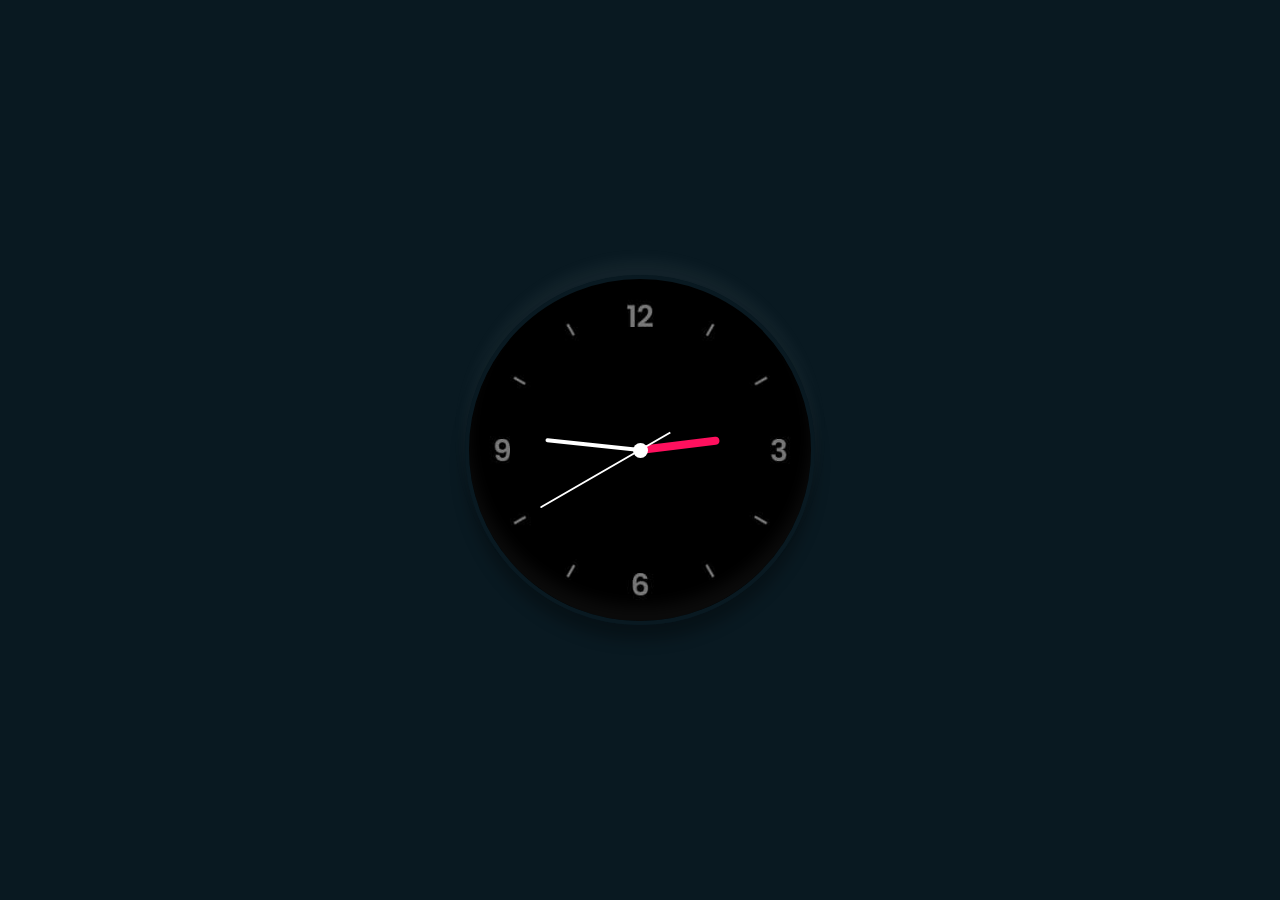
<file: Clock/index.html>
<!DOCTYPE html>
<html lang="en">
<head>
    <meta charset="UTF-8">
    <meta http-equiv="X-UA-Compatible" content="IE=edge">
    <meta name="viewport" content="width=device-width, initial-scale=1.0">
    <title>Js Using Clock</title>
    <link rel="stylesheet" href="style.css">
</head>

<body>

    <div class="clock">
        <div class="hour">
            <div class="hr" id="hr"></div>
        </div>
        <div class="min">
            <div class="mn" id="mn"></div>
        </div>
        <div class="sec">
            <div class="sc" id="sc"></div>
        </div>
    </div>

   <!--Internal javascript--> 

    <script type="text/javascript">
    const deg = 6;
    const hr = document.querySelector("#hr");
    const mn = document.querySelector("#mn");
    const sc = document.querySelector("#sc");
    
    setInterval(() => {

    let day = new Date();
    let hh = day.getHours() * 30;
    let mm = day.getMinutes() * deg;
    let ss = day.getSeconds() * deg;

    hr.style.transform = `rotateZ(${(hh)+(mm/12)}deg)`;
    mn.style.transform = `rotateZ(${mm}deg`;
    sc.style.transform = `rotateZ(${ss}deg`; 
    })
    
    </script>
    
</body>
</html>
</file>
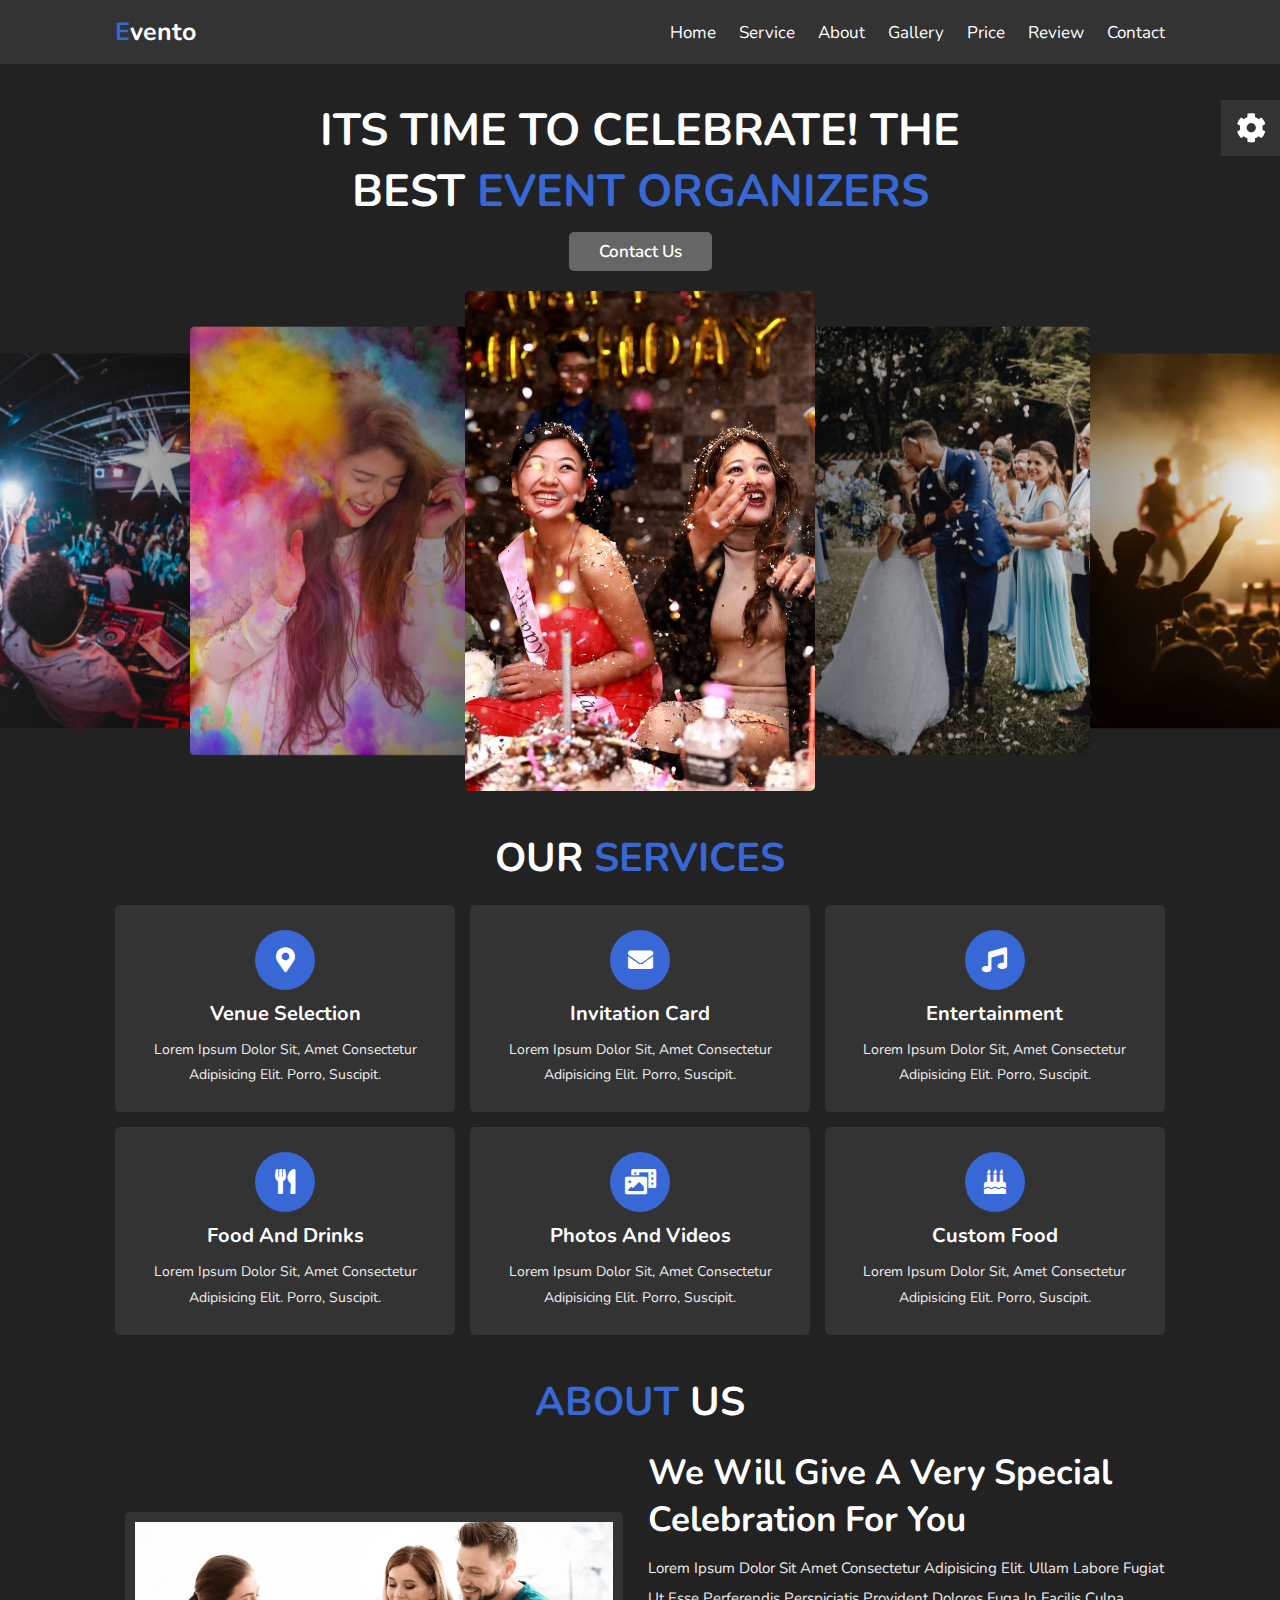
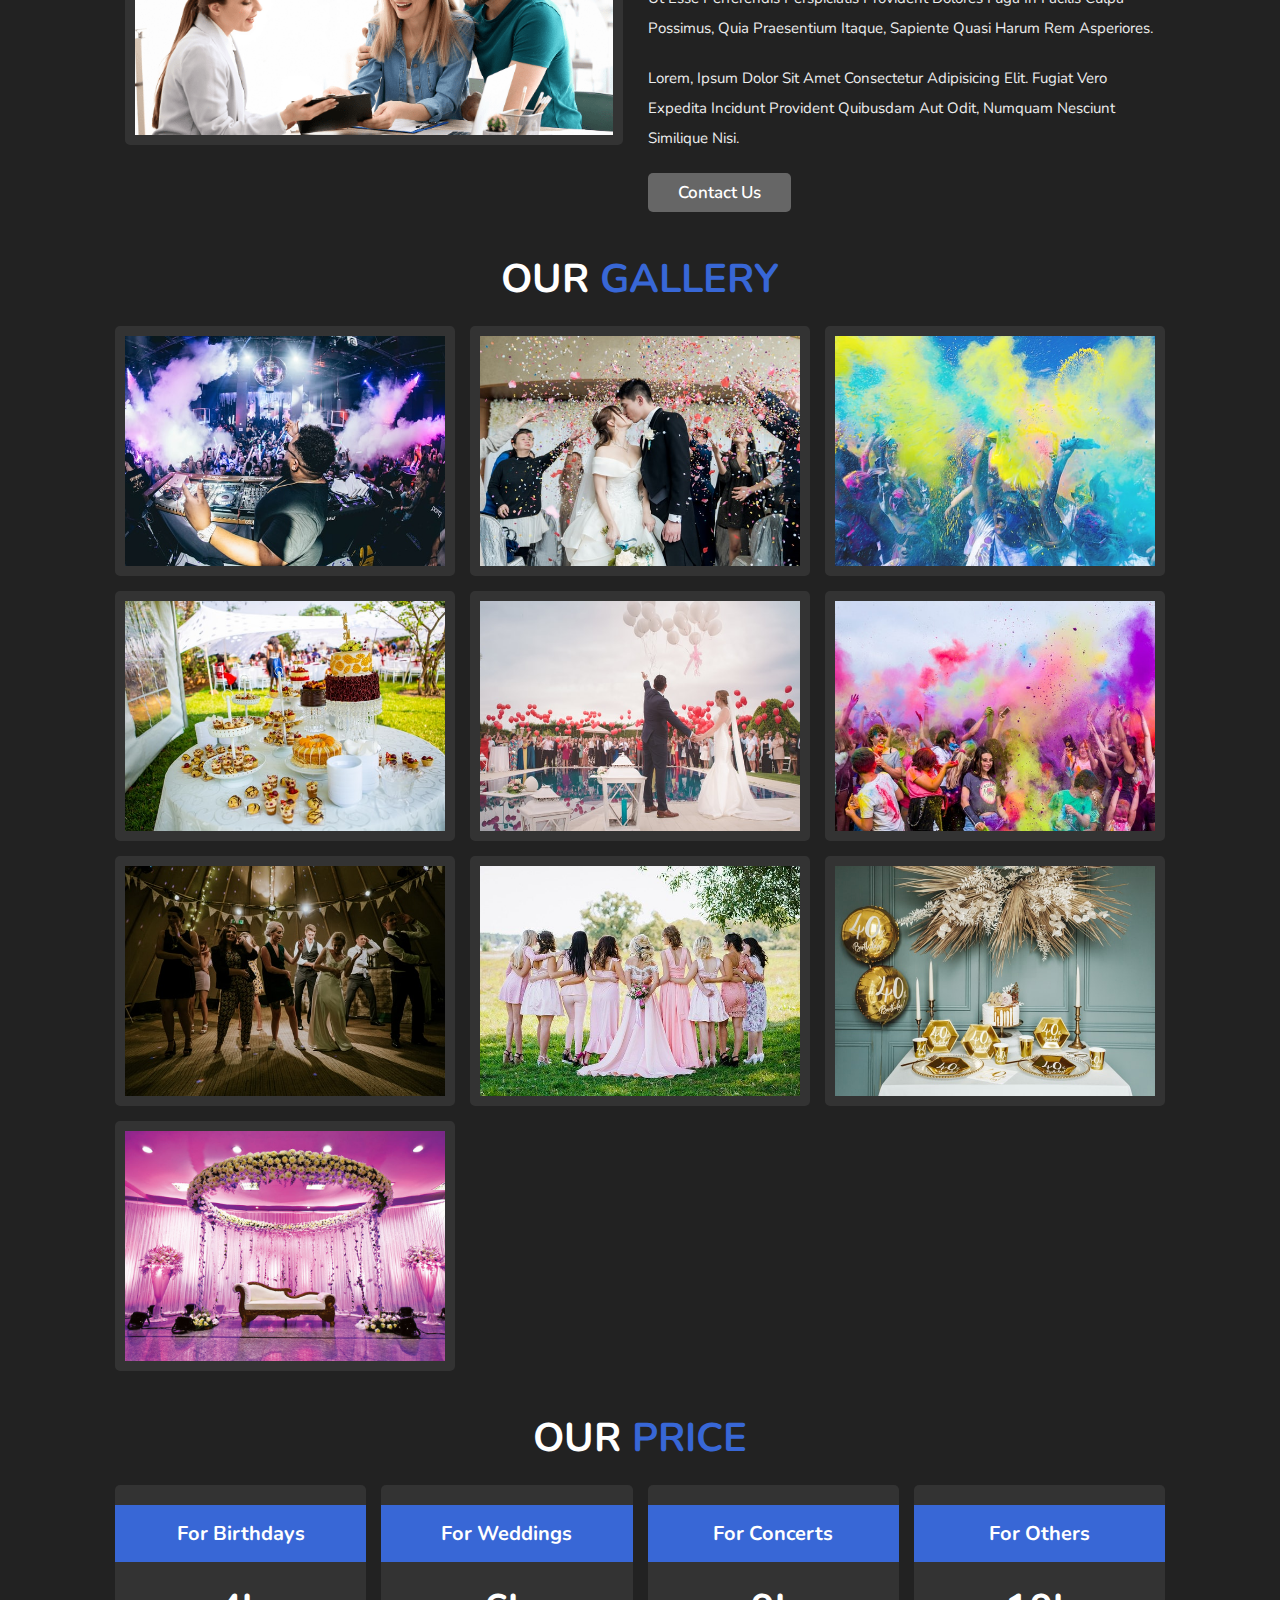
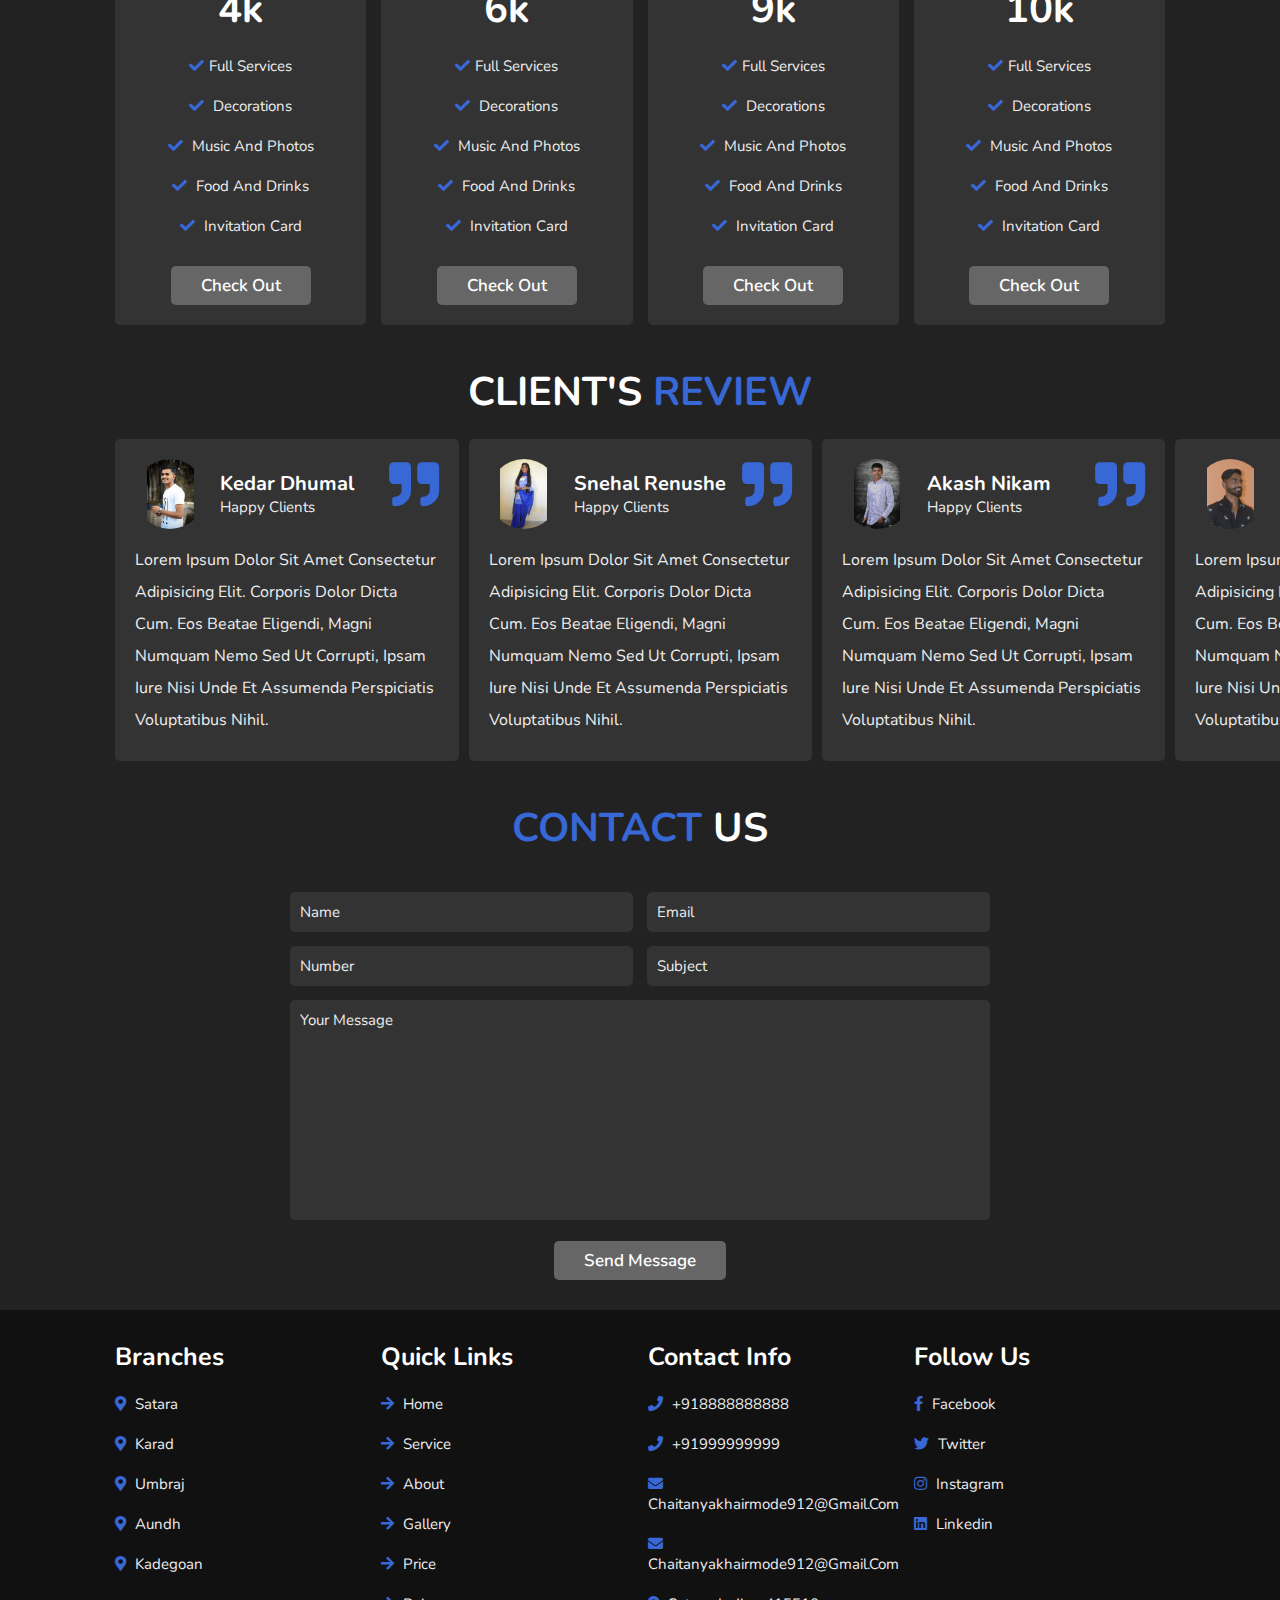
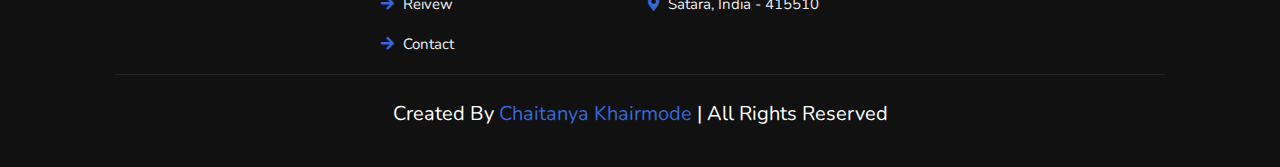
<file: Event Organization/index.html>
<!DOCTYPE html>
<html lang="en">
<head>
    <meta charset="UTF-8">
    <meta http-equiv="X-UA-Compatible" content="IE=edge">
    <meta name="viewport" content="width=device-width, initial-scale=1.0">
    <title>Event Organizer</title>

    <link rel="stylesheet" href="https://unpkg.com/swiper/swiper-bundle.min.css" />

    <!-- font awesome cdn link  -->
    <link rel="stylesheet" href="https://cdnjs.cloudflare.com/ajax/libs/font-awesome/5.15.4/css/all.min.css">

    <!-- custom css file link  -->
    <link rel="stylesheet" href="./css/style.css">

</head>
<body>
    
<!-- header section starts  -->

<header class="header">

    <a href="#" class="logo"><span>e</span>vento</a>

    <nav class="navbar">
        <a href="#home">home</a>
        <a href="#service">service</a>
        <a href="#about">about</a>
        <a href="#gallery">gallery</a>
        <a href="#price">price</a>
        <a href="#review">review</a>
        <a href="#contact">contact</a>
    </nav>

    <div id="menu-bars" class="fas fa-bars"></div>

</header>

<!-- header section ends -->

<!-- home section starts  -->

<section class="home" id="home">

    <div class="content">
        <h3>its time to celebrate! the best <span> event organizers </span></h3>
        <a href="#" class="btn">contact us</a>
    </div>

    <div class="swiper-container home-slider">
        <div class="swiper-wrapper">
            <div class="swiper-slide"><img src="./Media/slide-1.jpg" alt=""></div>
            <div class="swiper-slide"><img src="./Media/slide-2.jpg" alt=""></div>
            <div class="swiper-slide"><img src="./Media/slide-3.jpg" alt=""></div>
            <div class="swiper-slide"><img src="./Media/slide-4.jpg" alt=""></div>
            <div class="swiper-slide"><img src="./Media/slide-5.jpg" alt=""></div>
            <div class="swiper-slide"><img src="./Media/slide-6.jpg" alt=""></div>
        </div>
    </div>

</section>

<!-- home section ends -->

<!-- service section starts  -->

<section class="service" id="service">

    <h1 class="heading"> our <span>services</span> </h1>

    <div class="box-container">

        <div class="box">
            <i class="fas fa-map-marker-alt"></i>
            <h3>venue selection</h3>
            <p>Lorem ipsum dolor sit, amet consectetur adipisicing elit. Porro, suscipit.</p>
        </div>

        <div class="box">
            <i class="fas fa-envelope"></i>
            <h3>invitation card</h3>
            <p>Lorem ipsum dolor sit, amet consectetur adipisicing elit. Porro, suscipit.</p>
        </div>

        <div class="box">
            <i class="fas fa-music"></i>
            <h3>entertainment</h3>
            <p>Lorem ipsum dolor sit, amet consectetur adipisicing elit. Porro, suscipit.</p>
        </div>

        <div class="box">
            <i class="fas fa-utensils"></i>
            <h3>food and drinks</h3>
            <p>Lorem ipsum dolor sit, amet consectetur adipisicing elit. Porro, suscipit.</p>
        </div>

        <div class="box">
            <i class="fas fa-photo-video"></i>
            <h3>photos and videos</h3>
            <p>Lorem ipsum dolor sit, amet consectetur adipisicing elit. Porro, suscipit.</p>
        </div>

        <div class="box">
            <i class="fas fa-birthday-cake"></i>
            <h3>custom food</h3>
            <p>Lorem ipsum dolor sit, amet consectetur adipisicing elit. Porro, suscipit.</p>
        </div>

    </div>

</section>

<!-- service section ends -->

<!-- about section starts  -->

<section class="about" id="about">

<h1 class="heading"><span>about</span> us </h1>

<div class="row">

    <div class="image">
        <img src="./Media/Client.png" alt="">
    </div>

    <div class="content">
        <h3>we will give a very special celebration for you</h3>
        <p>Lorem ipsum dolor sit amet consectetur adipisicing elit. Ullam labore fugiat ut esse perferendis perspiciatis provident dolores fuga in facilis culpa possimus, quia praesentium itaque, sapiente quasi harum rem asperiores.</p>
        <p>Lorem, ipsum dolor sit amet consectetur adipisicing elit. Fugiat vero expedita incidunt provident quibusdam aut odit, numquam nesciunt similique nisi.</p>
        <a href="#" class="btn">contact us</a>
    </div>

</div>

</section>

<!-- about section ends -->

<!-- gallery section starts  -->

<section class="gallery" id="gallery">

    <h1 class="heading">our <span>gallery</span></h1>

    <div class="box-container">

        <div class="box">
            <img src="./Media/g-1.jpg" alt="">
            <h3 class="title">photos and events</h3>
            <div class="icons">
                <a href="#" class="fas fa-heart"></a>
                <a href="#" class="fas fa-share"></a>
                <a href="#" class="fas fa-eye"></a>
            </div>
        </div>

        <div class="box">
            <img src="./Media/g-2.jpg" alt="">
            <h3 class="title">photos and events</h3>
            <div class="icons">
                <a href="#" class="fas fa-heart"></a>
                <a href="#" class="fas fa-share"></a>
                <a href="#" class="fas fa-eye"></a>
            </div>
        </div>

        <div class="box">
            <img src="./Media/g-3.jpg" alt="">
            <h3 class="title">photos and events</h3>
            <div class="icons">
                <a href="#" class="fas fa-heart"></a>
                <a href="#" class="fas fa-share"></a>
                <a href="#" class="fas fa-eye"></a>
            </div>
        </div>

        <div class="box">
            <img src="./Media/g-4.jpg" alt="">
            <h3 class="title">photos and events</h3>
            <div class="icons">
                <a href="#" class="fas fa-heart"></a>
                <a href="#" class="fas fa-share"></a>
                <a href="#" class="fas fa-eye"></a>
            </div>
        </div>

        <div class="box">
            <img src="./Media/g-5.jpg" alt="">
            <h3 class="title">photos and events</h3>
            <div class="icons">
                <a href="#" class="fas fa-heart"></a>
                <a href="#" class="fas fa-share"></a>
                <a href="#" class="fas fa-eye"></a>
            </div>
        </div>

        <div class="box">
            <img src="./Media/g-6.jpg" alt="">
            <h3 class="title">photos and events</h3>
            <div class="icons">
                <a href="#" class="fas fa-heart"></a>
                <a href="#" class="fas fa-share"></a>
                <a href="#" class="fas fa-eye"></a>
            </div>
        </div>

        <div class="box">
            <img src="./Media/g-7.jpg" alt="">
            <h3 class="title">photos and events</h3>
            <div class="icons">
                <a href="#" class="fas fa-heart"></a>
                <a href="#" class="fas fa-share"></a>
                <a href="#" class="fas fa-eye"></a>
            </div>
        </div>

        <div class="box">
            <img src="./Media/g-8.jpg" alt="">
            <h3 class="title">photos and events</h3>
            <div class="icons">
                <a href="#" class="fas fa-heart"></a>
                <a href="#" class="fas fa-share"></a>
                <a href="#" class="fas fa-eye"></a>
            </div>
        </div>

        <div class="box">
            <img src="./Media/g-9.jpg" alt="">
            <h3 class="title">photos and events</h3>
            <div class="icons">
                <a href="#" class="fas fa-heart"></a>
                <a href="#" class="fas fa-share"></a>
                <a href="#" class="fas fa-eye"></a>
            </div>
        </div>

        <div class="box">
            <img src="./Media/g-10.jpg" alt="">
            <h3 class="title">photos and events</h3>
            <div class="icons">
                <a href="#" class="fas fa-heart"></a>
                <a href="#" class="fas fa-share"></a>
                <a href="#" class="fas fa-eye"></a>
            </div>
        </div>

    </div>

</section>

<!-- gallery section ends -->

<!-- price section starts  -->

<section class="price" id="price">

    <h1 class="heading"> our <span>price</span> </h1>

    <div class="box-container">

        <div class="box">
            <h3 class="title">for birthdays</h3>
            <h3 class="amount">4k</h3>
            <ul>
                <li><i class="fas fa-check"></i>full services</li>
                <li> <i class="fas fa-check"></i> decorations </li>
                <li> <i class="fas fa-check"></i> music and photos </li>
                <li> <i class="fas fa-check"></i> food and drinks </li>
                <li> <i class="fas fa-check"></i> invitation card </li>
            </ul>
            <a href="#" class="btn">check out</a>
        </div>

        <div class="box">
            <h3 class="title">for weddings</h3>
            <h3 class="amount">6k</h3>
            <ul>
                <li><i class="fas fa-check"></i>full services</li>
                <li> <i class="fas fa-check"></i> decorations </li>
                <li> <i class="fas fa-check"></i> music and photos </li>
                <li> <i class="fas fa-check"></i> food and drinks </li>
                <li> <i class="fas fa-check"></i> invitation card </li>
            </ul>
            <a href="#" class="btn">check out</a>
        </div>

        <div class="box">
            <h3 class="title">for concerts</h3>
            <h3 class="amount">9k</h3>
            <ul>
                <li><i class="fas fa-check"></i>full services</li>
                <li> <i class="fas fa-check"></i> decorations </li>
                <li> <i class="fas fa-check"></i> music and photos </li>
                <li> <i class="fas fa-check"></i> food and drinks </li>
                <li> <i class="fas fa-check"></i> invitation card </li>
            </ul>
            <a href="#" class="btn">check out</a>
        </div>

        <div class="box">
            <h3 class="title">for others</h3>
            <h3 class="amount">10k</h3>
            <ul>
                <li><i class="fas fa-check"></i>full services</li>
                <li> <i class="fas fa-check"></i> decorations </li>
                <li> <i class="fas fa-check"></i> music and photos </li>
                <li> <i class="fas fa-check"></i> food and drinks </li>
                <li> <i class="fas fa-check"></i> invitation card </li>
            </ul>
            <a href="#" class="btn">check out</a>
        </div>

    </div>


</section>

<!-- price section ends -->

<!-- review section starts  -->

<section class="reivew" id="review"> 
    
    <h1 class="heading">client's <span>review</span></h1>

    <div class="review-slider swiper-container">

        <div class="swiper-wrapper">

            <div class="swiper-slide box">
                <i class="fas fa-quote-right"></i>
                <div class="user">
                    <img src="./Media/1KD_.jpg" alt="">
                    <div class="user-info">
                        <h3>Kedar Dhumal</h3>
                        <span>happy clients</span>
                    </div>
                </div>
                <p>Lorem ipsum dolor sit amet consectetur adipisicing elit. Corporis dolor dicta cum. Eos beatae eligendi, magni numquam nemo sed ut corrupti, ipsam iure nisi unde et assumenda perspiciatis voluptatibus nihil.</p>
            </div>

            <div class="swiper-slide box">
                <i class="fas fa-quote-right"></i>
                <div class="user">
                    <img src="./Media/2SR.JPG" alt="">
                    <div class="user-info">
                        <h3>Snehal Renushe</h3>
                        <span>happy clients</span>
                    </div>
                </div>
                <p>Lorem ipsum dolor sit amet consectetur adipisicing elit. Corporis dolor dicta cum. Eos beatae eligendi, magni numquam nemo sed ut corrupti, ipsam iure nisi unde et assumenda perspiciatis voluptatibus nihil.</p>
            </div>

            <div class="swiper-slide box">
                <i class="fas fa-quote-right"></i>
                <div class="user">
                    <img src="./Media/3AN.jpg" alt="">
                    <div class="user-info">
                        <h3>Akash Nikam</h3>
                        <span>happy clients</span>
                    </div>
                </div>
                <p>Lorem ipsum dolor sit amet consectetur adipisicing elit. Corporis dolor dicta cum. Eos beatae eligendi, magni numquam nemo sed ut corrupti, ipsam iure nisi unde et assumenda perspiciatis voluptatibus nihil.</p>
            </div>

            <div class="swiper-slide box">
                <i class="fas fa-quote-right"></i>
                <div class="user">
                    <img src="./Media/4RK_.jpg" alt="">
                    <div class="user-info">
                        <h3>Hrishikesh Khairmode</h3>
                        <span>happy clients</span>
                    </div>
                </div>
                <p>Lorem ipsum dolor sit amet consectetur adipisicing elit. Corporis dolor dicta cum. Eos beatae eligendi, magni numquam nemo sed ut corrupti, ipsam iure nisi unde et assumenda perspiciatis voluptatibus nihil.</p>
            </div>

            <div class="swiper-slide box">
                <i class="fas fa-quote-right"></i>
                <div class="user">
                    <img src="./Media/5RP.JPG" alt="">
                    <div class="user-info">
                        <h3>Rutuja Palekar</h3>
                        <span>happy clients</span>
                    </div>
                </div>
                <p>Lorem ipsum dolor sit amet consectetur adipisicing elit. Corporis dolor dicta cum. Eos beatae eligendi, magni numquam nemo sed ut corrupti, ipsam iure nisi unde et assumenda perspiciatis voluptatibus nihil.</p>
            </div>

        </div>

    </div>

</section>

<!-- review section ends -->

<!-- contact section starts  -->

<section class="contact" id="contact">

    <h1 class="heading"> <span>contact</span> us </h1>

    <form action="">
        <div class="inputBox">
            <input type="text" placeholder="name">
            <input type="email" placeholder="email">
        </div>
        <div class="inputBox">
            <input type="number" placeholder="number">
            <input type="text" placeholder="subject">
        </div>
        <textarea name="" placeholder="your message" id="" cols="30" rows="10"></textarea>
        <input type="submit" value="send message" class="btn">
    </form>

</section>

<!-- contact section ends -->

<!-- footer section starts  -->

<section class="footer">

    <div class="box-container">

        <div class="box">
            <h3>branches</h3>
            <a href="#"> <i class="fas fa-map-marker-alt"></i> Satara </a>
            <a href="#"> <i class="fas fa-map-marker-alt"></i> Karad </a>
            <a href="#"> <i class="fas fa-map-marker-alt"></i> Umbraj </a>
            <a href="#"> <i class="fas fa-map-marker-alt"></i> Aundh </a>
            <a href="#"> <i class="fas fa-map-marker-alt"></i> Kadegoan </a>
        </div>

        <div class="box">
            <h3>quick links</h3>
            <a href="#"> <i class="fas fa-arrow-right"></i> home </a>
            <a href="#"> <i class="fas fa-arrow-right"></i> service </a>
            <a href="#"> <i class="fas fa-arrow-right"></i> about </a>
            <a href="#"> <i class="fas fa-arrow-right"></i> gallery </a>
            <a href="#"> <i class="fas fa-arrow-right"></i> price </a>
            <a href="#"> <i class="fas fa-arrow-right"></i> reivew </a>
            <a href="#"> <i class="fas fa-arrow-right"></i> contact </a>
        </div>

        <div class="box">
            <h3>contact info</h3>
            <a href="#"> <i class="fas fa-phone"></i> +918888888888 </a>
            <a href="#"> <i class="fas fa-phone"></i> +91999999999 </a>
            <a href="#"> <i class="fas fa-envelope"></i> chaitanyakhairmode912@gmail.com </a>
            <a href="#"> <i class="fas fa-envelope"></i> chaitanyakhairmode912@gmail.com </a>
            <a href="#"> <i class="fas fa-map-marker-alt"></i> Satara, india - 415510 </a>
        </div>

        <div class="box">
            <h3>follow us</h3>
            <a href="#"> <i class="fab fa-facebook-f"></i> facebook </a>
            <a href="#"> <i class="fab fa-twitter"></i> twitter </a>
            <a href="#"> <i class="fab fa-instagram"></i> instagram </a>
            <a href="#"> <i class="fab fa-linkedin"></i> linkedin </a>
        </div>

    </div>

    <div class="credit"> created by <span>Chaitanya Khairmode</span> | all rights reserved </div>

</section>

<!-- footer section ends -->

<!-- theme toggler  -->

<div class="theme-toggler">

    <div class="toggle-btn">
        <i class="fas fa-cog"></i>
    </div>

    <h3>choose color</h3>

    <div class="buttons">
        <div class="theme-btn" style="background: #3867d6;"></div>
        <div class="theme-btn" style="background: #f7b731;"></div>
        <div class="theme-btn" style="background: #ff0033;"></div>
        <div class="theme-btn" style="background: #20bf6b;"></div>
        <div class="theme-btn" style="background: #fa8231;"></div>
        <div class="theme-btn" style="background: #FC427B;"></div>
    </div>

</div>





<script src="https://unpkg.com/swiper/swiper-bundle.min.js"></script>

<!-- custom js file link  -->
<script src="./js/script.js"></script>

</body>
</html>
</file>
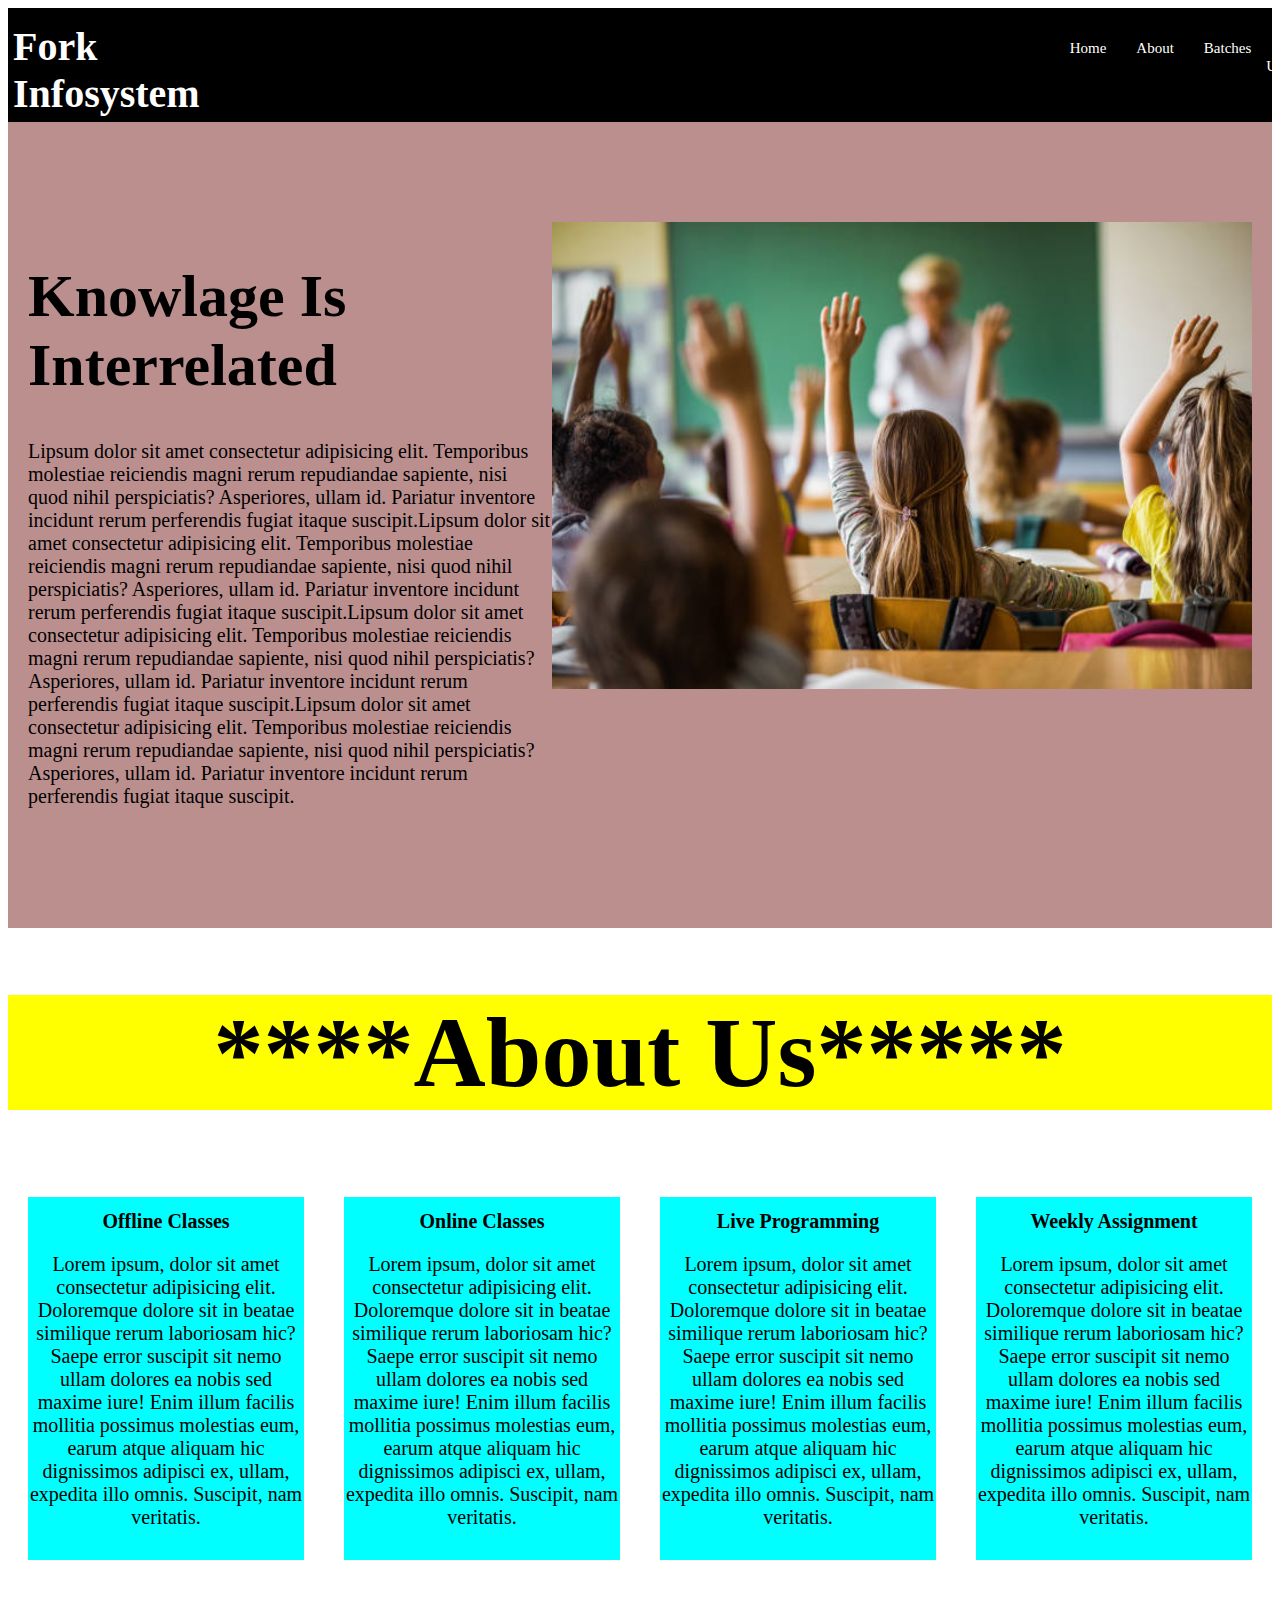
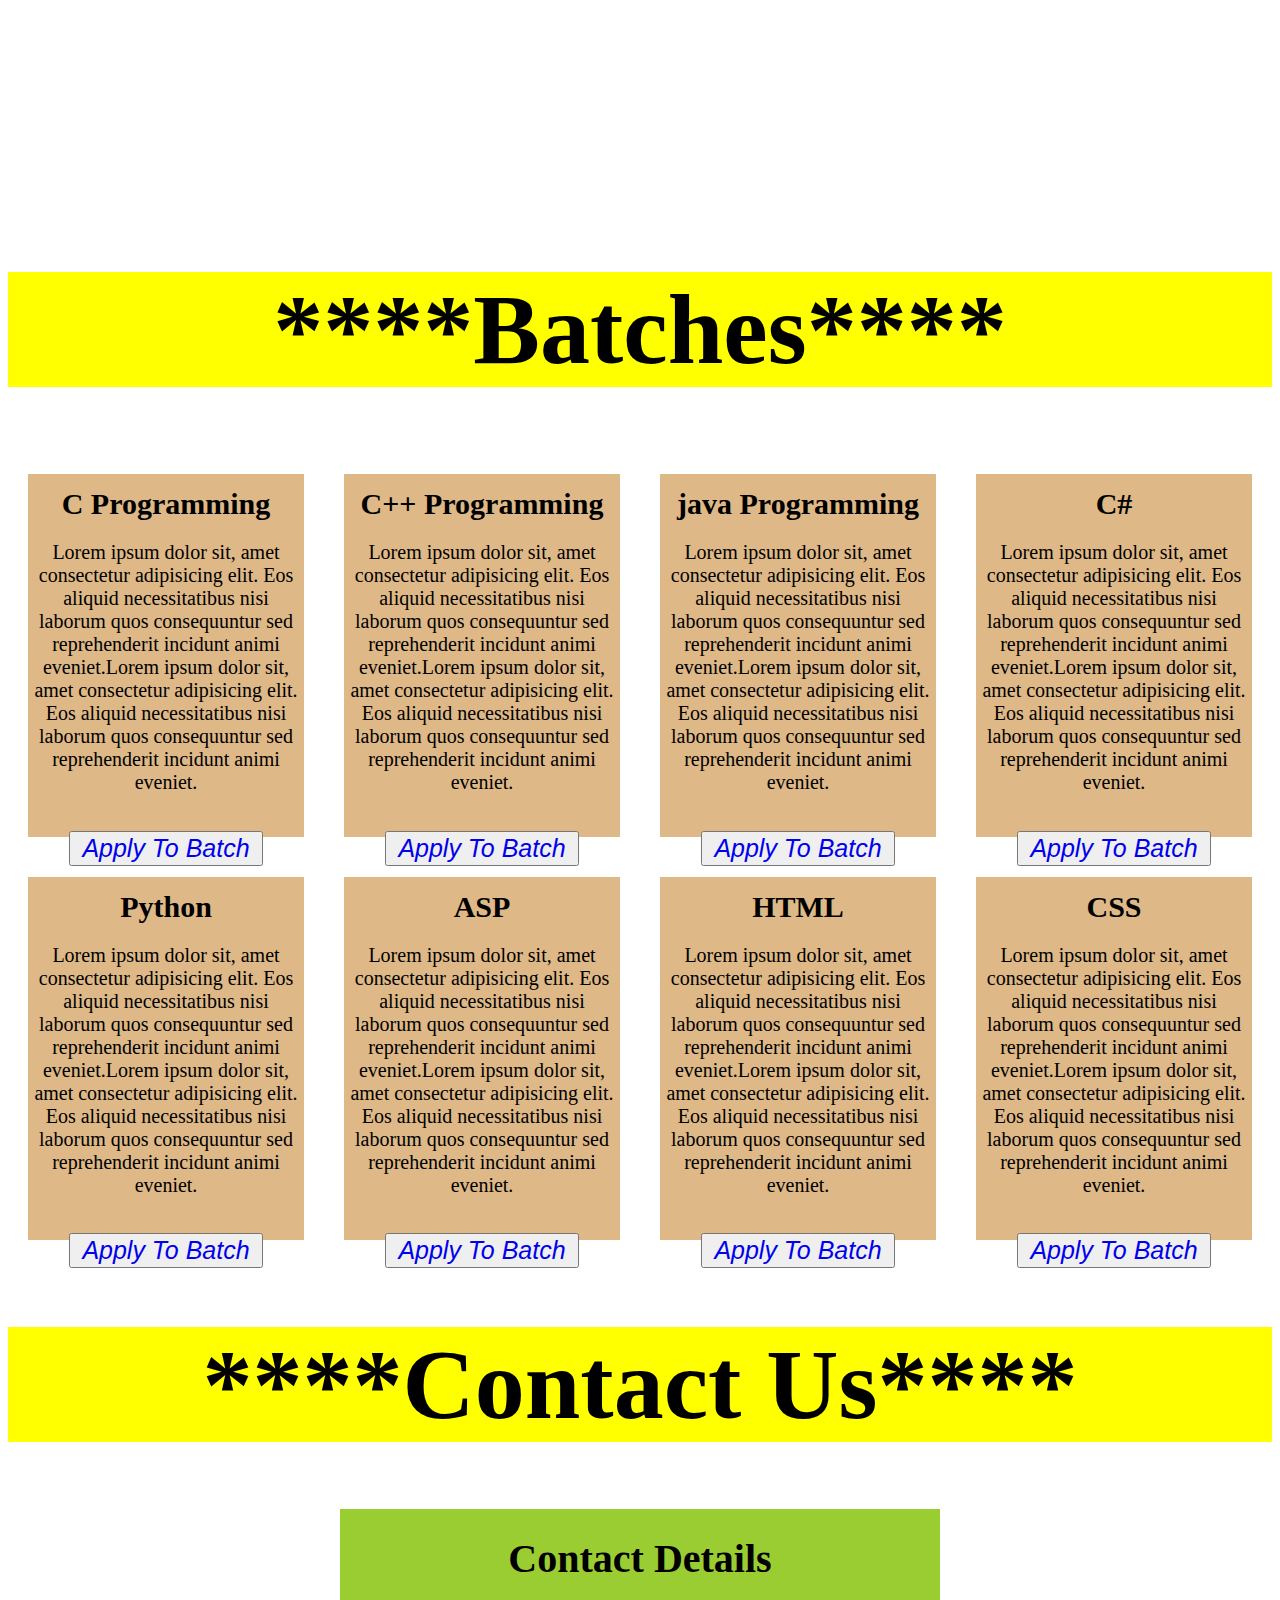
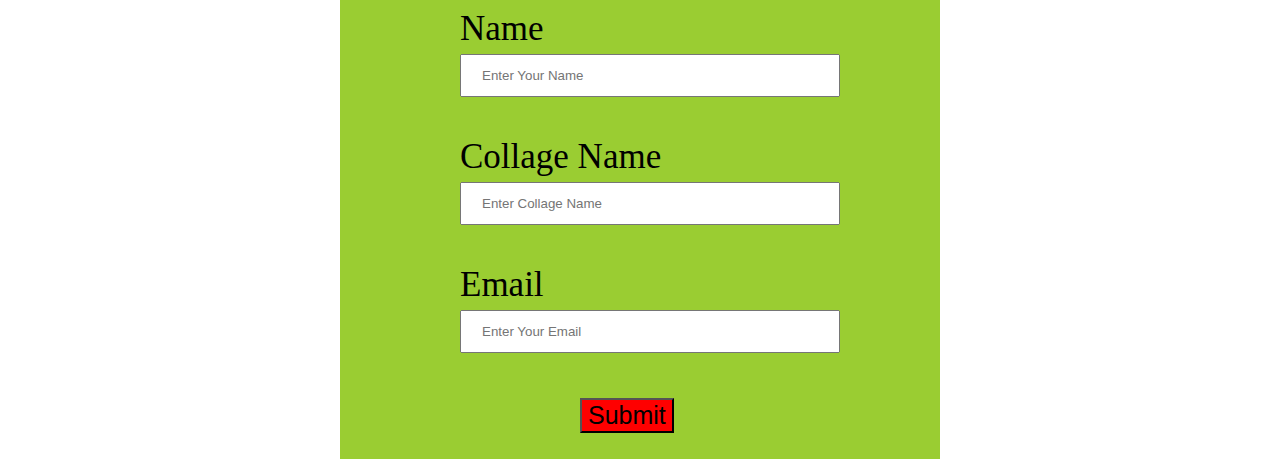
<file: Fork Assignment Website/index.html>
<!DOCTYPE html>
<html lang="en">

<head>
    <meta charset="UTF-8">
    <meta http-equiv="X-UA-Compatible" content="IE=edge">
    <meta name="viewport" content="width=device-width, initial-scale=1.0">
    <link rel="stylesheet" href="./CSS/style.css">
    <title>Fork Infosystem</title>
</head>

<body>
    <section id="banner">
        <div id="navbar">
            <div>
                <h1>Fork Infosystem</h1>
            </div>
            <nav>
                <ul>
                    <li><a href="#home">Home</a></li>
                    <li><a href="#about">About</a></li>
                    <li><a href="#batches">Batches</a></li>
                    <li><a href="#contactus">Contact Us</a></li>
                </ul>
            </nav>

        </div>

        <div class="main-banner-contaner">
            <div id="banner-text">
                <h1><strong>Knowlage Is Interrelated</strong></h1>
                <p> Lipsum dolor sit amet consectetur adipisicing elit.
                    Temporibus molestiae reiciendis magni rerum repudiandae sapiente, nisi quod nihil perspiciatis?
                    Asperiores, ullam id. Pariatur inventore incidunt rerum perferendis fugiat itaque suscipit.Lipsum
                    dolor sit amet consectetur adipisicing elit.
                    Temporibus molestiae reiciendis magni rerum repudiandae sapiente, nisi quod nihil perspiciatis?
                    Asperiores, ullam id. Pariatur inventore incidunt rerum perferendis fugiat itaque suscipit.Lipsum
                    dolor sit amet consectetur adipisicing elit.
                    Temporibus molestiae reiciendis magni rerum repudiandae sapiente, nisi quod nihil perspiciatis?
                    Asperiores, ullam id. Pariatur inventore incidunt rerum perferendis fugiat itaque suscipit.Lipsum
                    dolor sit amet consectetur adipisicing elit.
                    Temporibus molestiae reiciendis magni rerum repudiandae sapiente, nisi quod nihil perspiciatis?
                    Asperiores, ullam id. Pariatur inventore incidunt rerum perferendis fugiat itaque suscipit.
                </p>

            </div>

            <div id="banner-img">
                <img src="./Media/class.jpg" alt="class" width="700px">
            </div>

        </div>

    </section>
    <section id="about">
        <div class="about-heading">
            <h1 class="Col">****About Us*****</h1>
        </div>
        <div class="aboutus">
            <div class="box-type">
                <strong>Offline Classes</strong>
                <div>
                    <p>Lorem ipsum, dolor sit amet consectetur adipisicing elit. Doloremque dolore sit in beatae
                        similique rerum laboriosam hic? Saepe error suscipit sit nemo ullam dolores ea nobis sed maxime
                        iure! Enim illum facilis mollitia possimus molestias eum, earum atque aliquam hic dignissimos
                        adipisci ex, ullam, expedita illo omnis. Suscipit, nam veritatis.</p>
                </div>
            </div>
            <div class="box-type">
                <strong>Online Classes</strong>
                <div>
                    <p>Lorem ipsum, dolor sit amet consectetur adipisicing elit. Doloremque dolore sit in beatae
                        similique rerum laboriosam hic? Saepe error suscipit sit nemo ullam dolores ea nobis sed maxime
                        iure! Enim illum facilis mollitia possimus molestias eum, earum atque aliquam hic dignissimos
                        adipisci ex, ullam, expedita illo omnis. Suscipit, nam veritatis.</p>
                </div>
            </div>
            <div class="box-type">
                <strong>Live Programming</strong>
                <div>
                    <p>Lorem ipsum, dolor sit amet consectetur adipisicing elit. Doloremque dolore sit in beatae
                        similique rerum laboriosam hic? Saepe error suscipit sit nemo ullam dolores ea nobis sed maxime
                        iure! Enim illum facilis mollitia possimus molestias eum, earum atque aliquam hic dignissimos
                        adipisci ex, ullam, expedita illo omnis. Suscipit, nam veritatis.</p>
                </div>
            </div>
            <div class="box-type">
                <strong>Weekly Assignment</strong>
                <div>
                    <p>Lorem ipsum, dolor sit amet consectetur adipisicing elit. Doloremque dolore sit in beatae
                        similique rerum laboriosam hic? Saepe error suscipit sit nemo ullam dolores ea nobis sed maxime
                        iure! Enim illum facilis mollitia possimus molestias eum, earum atque aliquam hic dignissimos
                        adipisci ex, ullam, expedita illo omnis. Suscipit, nam veritatis.</p>
                </div>
            </div>
        </div>
    </section>

    <Section id="batches">
        <div class="about-heading">
            <h1 class="Col">****Batches****</h1>
        </div>
        <div class="batches-det">
            <div class="bat-details"> 
                <strong class="head">C Programming</strong>
                <div>
                    <p class="par">Lorem ipsum dolor sit, amet consectetur adipisicing elit. Eos aliquid necessitatibus
                        nisi laborum quos consequuntur sed reprehenderit incidunt animi eveniet.Lorem ipsum dolor sit,
                        amet consectetur adipisicing elit. Eos aliquid necessitatibus
                        nisi laborum quos consequuntur sed reprehenderit incidunt animi eveniet.</p>
                </div>
                <div class="bt">
                    <button class="bt"> <a href="https://forms.gle/gi8YXYihXADjapKZ9" target="_blank"> Apply To Batch</a></button>
                </div>
            </div>
            <div class="bat-details"> 
                <strong class="head">C++ Programming</strong>
                <div>
                    <p class="par">Lorem ipsum dolor sit, amet consectetur adipisicing elit. Eos aliquid necessitatibus
                        nisi laborum quos consequuntur sed reprehenderit incidunt animi eveniet.Lorem ipsum dolor sit,
                        amet consectetur adipisicing elit. Eos aliquid necessitatibus
                        nisi laborum quos consequuntur sed reprehenderit incidunt animi eveniet.</p>
                </div>
                <div class="bt">
                    <button class="bt"> <a href="https://forms.gle/gi8YXYihXADjapKZ9" target="_blank"> Apply To Batch</a></button>
                </div>
            </div>
            <div class="bat-details"> 
                <strong class="head">java Programming</strong>
                <div>
                    <p class="par">Lorem ipsum dolor sit, amet consectetur adipisicing elit. Eos aliquid necessitatibus
                        nisi laborum quos consequuntur sed reprehenderit incidunt animi eveniet.Lorem ipsum dolor sit,
                        amet consectetur adipisicing elit. Eos aliquid necessitatibus
                        nisi laborum quos consequuntur sed reprehenderit incidunt animi eveniet.</p>
                </div>
                <div class="bt">
                    <button class="bt"> <a href="https://forms.gle/gi8YXYihXADjapKZ9" target="_blank"> Apply To Batch</a></button>
                </div>
            </div>
            <div class="bat-details">
                <strong class="head">C#</strong>
                <div>
                    <p class="par">Lorem ipsum dolor sit, amet consectetur adipisicing elit. Eos aliquid necessitatibus
                        nisi laborum quos consequuntur sed reprehenderit incidunt animi eveniet.Lorem ipsum dolor sit,
                        amet consectetur adipisicing elit. Eos aliquid necessitatibus
                        nisi laborum quos consequuntur sed reprehenderit incidunt animi eveniet.</p>
                </div>
                <div class="bt">
                    <button class="bt"> <a href="https://forms.gle/gi8YXYihXADjapKZ9" target="_blank"> Apply To Batch</a></button>
                </div>
            </div>
        </div>
        <div class="batches-det">
            <div class="bat-details"> 
                <strong class="head">Python</strong>

                <div>
                    <p class="par">Lorem ipsum dolor sit, amet consectetur adipisicing elit. Eos aliquid necessitatibus
                        nisi laborum quos consequuntur sed reprehenderit incidunt animi eveniet.Lorem ipsum dolor sit,
                        amet consectetur adipisicing elit. Eos aliquid necessitatibus
                        nisi laborum quos consequuntur sed reprehenderit incidunt animi eveniet.</p>
                </div>
                <div class="bt">
                    <button class="bt"> <a href="https://forms.gle/gi8YXYihXADjapKZ9" target="_blank"> Apply To Batch</a></button>
                </div>
            </div>
            <div class="bat-details"> 
                <strong class="head">ASP</strong>
                <div>
                    <p class="par">Lorem ipsum dolor sit, amet consectetur adipisicing elit. Eos aliquid necessitatibus
                        nisi laborum quos consequuntur sed reprehenderit incidunt animi eveniet.Lorem ipsum dolor sit,
                        amet consectetur adipisicing elit. Eos aliquid necessitatibus
                        nisi laborum quos consequuntur sed reprehenderit incidunt animi eveniet.</p>
                </div>
                <div class="bt">
                    <button class="bt"> <a href="https://forms.gle/gi8YXYihXADjapKZ9" target="_blank"> Apply To Batch</a></button>
                </div>
            </div>
            <div class="bat-details"> 
                <strong class="head">HTML</strong>
                <div>
                    <p class="par">Lorem ipsum dolor sit, amet consectetur adipisicing elit. Eos aliquid necessitatibus
                        nisi laborum quos consequuntur sed reprehenderit incidunt animi eveniet.Lorem ipsum dolor sit,
                        amet consectetur adipisicing elit. Eos aliquid necessitatibus
                        nisi laborum quos consequuntur sed reprehenderit incidunt animi eveniet.</p>
                </div>
                <div class="bt">
                    <button class="bt"> <a href="https://forms.gle/gi8YXYihXADjapKZ9" target="_blank"> Apply To Batch</a></button>
                </div>
            </div>
            <div class="bat-details"> 
                <strong class="head">CSS</strong>
                <div>
                    <p class="par">Lorem ipsum dolor sit, amet consectetur adipisicing elit. Eos aliquid necessitatibus
                        nisi laborum quos consequuntur sed reprehenderit incidunt animi eveniet.Lorem ipsum dolor sit,
                        amet consectetur adipisicing elit. Eos aliquid necessitatibus
                        nisi laborum quos consequuntur sed reprehenderit incidunt animi eveniet.</p>
                </div>
                <div class="bt">
                    <button class="bt"> <a href="https://forms.gle/gi8YXYihXADjapKZ9" target="_blank"> Apply To Batch</a></button>
                </div>
            </div>
        </div>
    </Section>
    <section id="contactus">
        <div class="about-heading">
            <h1 class="Col">****Contact Us****</h1>
        </div>
        <div class="contact-flex">
            <div class="from-box">
                <h1 class="main-heading">Contact Details</h1>
                <div class="Center-con">
                    <form action="">
                        <label for="Name">Name</label>
                        <br>
                        <input type="text" class="input" name="Nname" id="Name" placeholder="Enter Your Name">
                        <br><br>
                        <label for="Collage Name">Collage Name</label>
                        <br>
                        <input type="text" class="input" name="Cname" id="CName" placeholder="Enter Collage Name">
                        <br><br>
                        <label for="Email">Email</label>
                        <br>
                        <input type="text" class="input" name="Email" id="email" placeholder="Enter Your Email">
                        <br><br>
                        <button type="submit" onclick="getdata()" class="btn">Submit</button>
                    </form>
                </div>
            </div>
        </div>
    </section>
    <script src="./JS/script.js"></script>
</body>

</html>
</file>
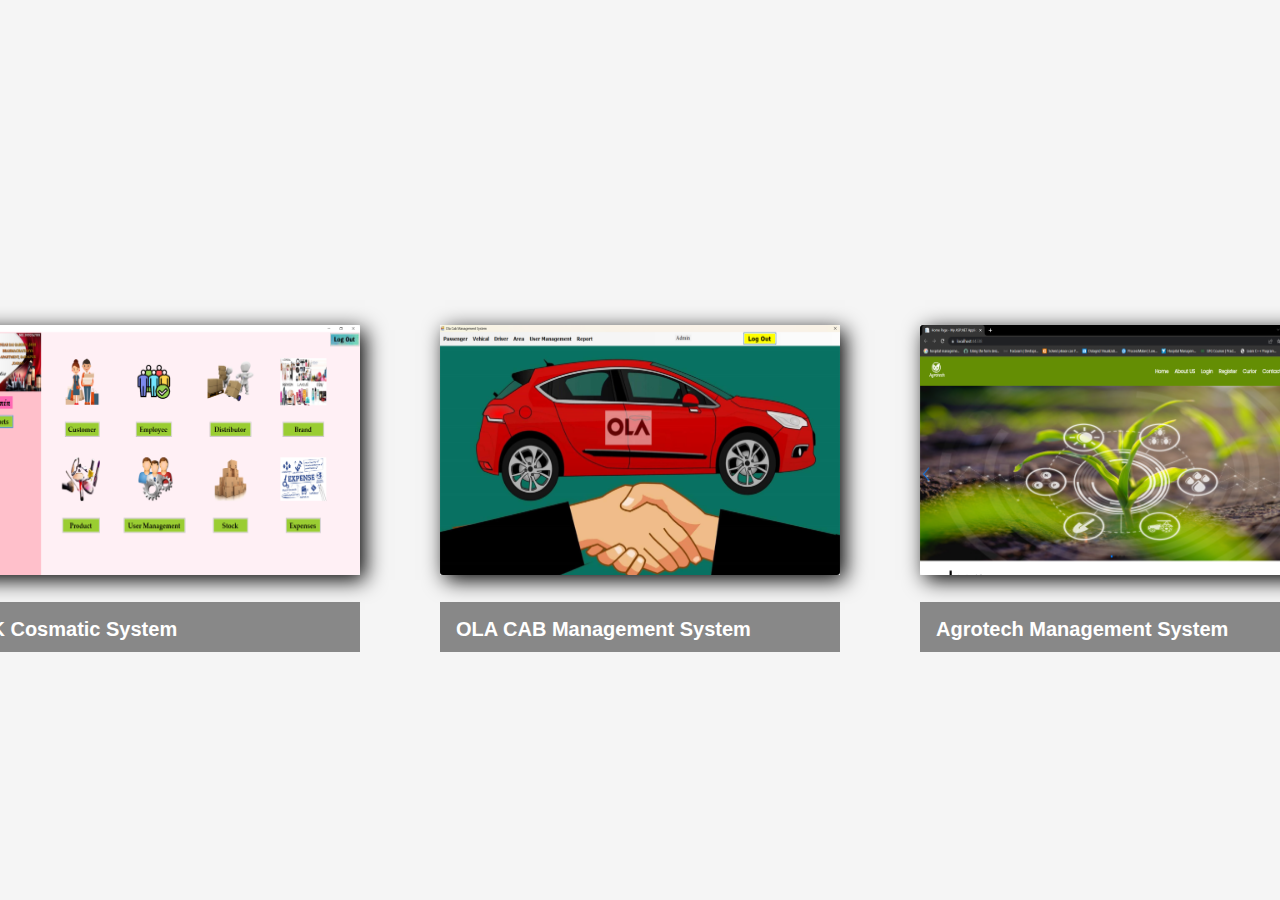
<file: Animations/Animated Card Hover Effect/index.html>
<!DOCTYPE html>
<html lang="en">
<head>
    <meta charset="UTF-8">
    <meta http-equiv="X-UA-Compatible" content="IE=edge">
    <meta name="viewport" content="width=device-width, initial-scale=1.0">
    <link rel="stylesheet" href="./css/style.css">
    <title>Chaitanya Khairmode</title>
</head>
<body>
    <div class="main">
        <div class="container">

            <div class="card">
                <img src="./image/RK Cosmatic System.png" alt="RK Cosmatic System">
                <div class="intro">
                    <h2>RK Cosmatic System</h2>
                    <p>Technology: C# .Net for Frontend, MySQL for Database 
                        Description: 
                        	This Application is Developed in C# .net
                        	This is Desktop Based Application.
                        	In this Project, We Manage the Stock of The Products, Employee Details, Customer Details and Products Details.
                        </p>
                </div>
            </div>
            <div class="card">
                <img src="./image/OLA CAB.png" alt="OLA CAB Management System">
                <div class="intro">
                    <h2>OLA CAB Management System</h2>
                    <p>Technology: C# .Net for Frontend, MySQL for Database 
                        Description: 
                        	This Application is Developed in C# .net
                        	This is Desktop Based Application.
                        	In this Project, We Manage the Employee Details, Customer Details and Vehicles Details etc.
                        </p>
                </div>
            </div>
            <div class="card">
                <img src="./image/Agrotech.png" alt="Agrotech Management System">
                <div class="intro">
                    <h2>Agrotech Management System</h2>
                    <p>Technology: C# .Net And MVC for Frontend, MySQL for Database 
                        Description: 
                        	This Application is Developed in C# .net
                        	This is Web Based Application.
                        </p>
                </div>
            </div>
        </div>
    </div>
    
</body>
</html>
</file>
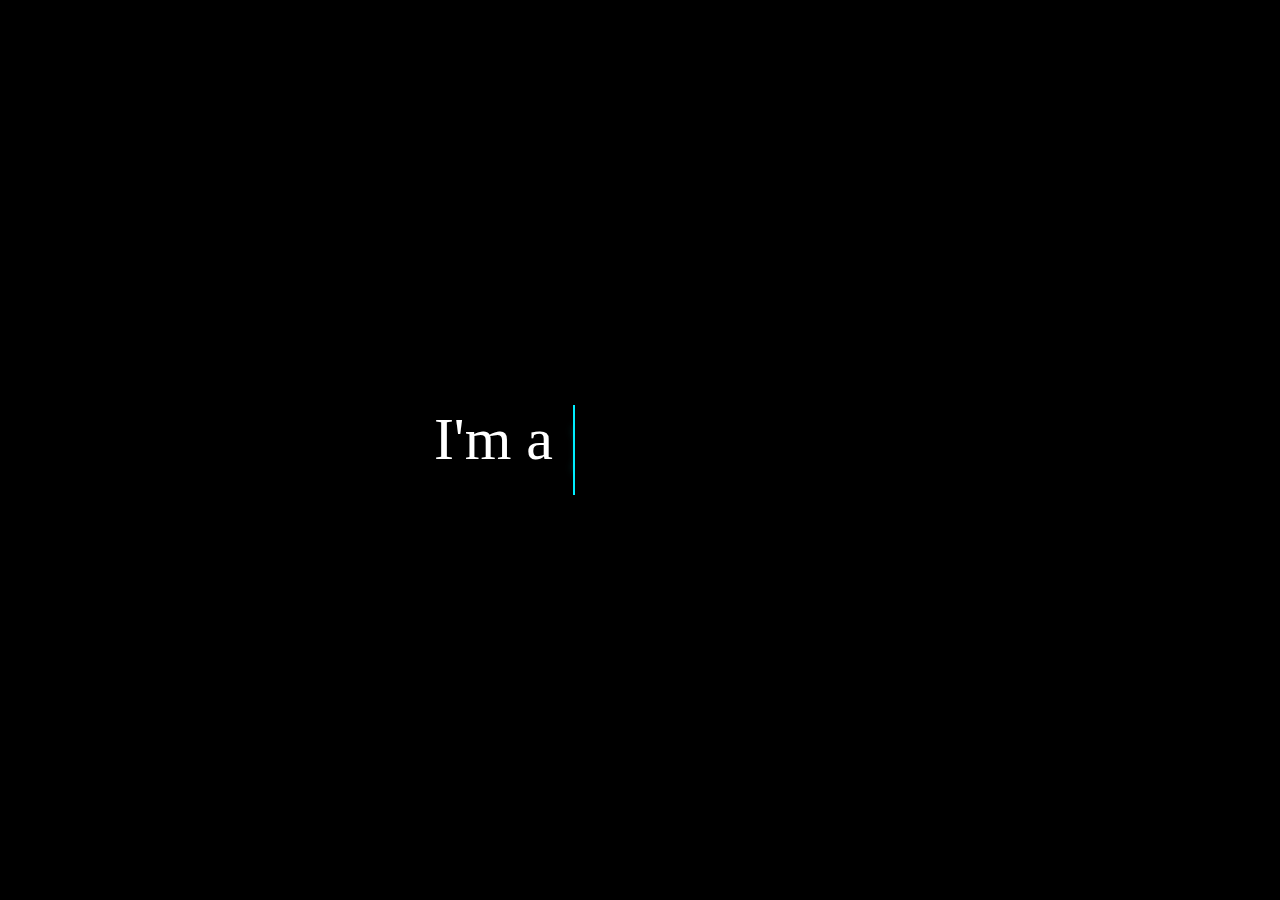
<file: Animations/Text Typing Animation/index.html>
<!DOCTYPE html>
<html lang="en">
<head>
    <meta charset="UTF-8">
    <meta http-equiv="X-UA-Compatible" content="IE=edge">
    <meta name="viewport" content="width=device-width, initial-scale=1.0">
    <link rel="stylesheet" href="./css/style.css">
    <title>Chaitanya Khairmode</title>
</head>
<body>
    
    <div class="wrapper">
        <span class="first-text">I'm a</span>
        <ul class="sec-texts">
        <li><span>Developer</span></li>
        <li><span>YouTuber</span></li>
        <li><span>Designer</span></li>
        <li><span>Freelancer</span></li>
        </ul>
    </div>
</body>
</html>
</file>
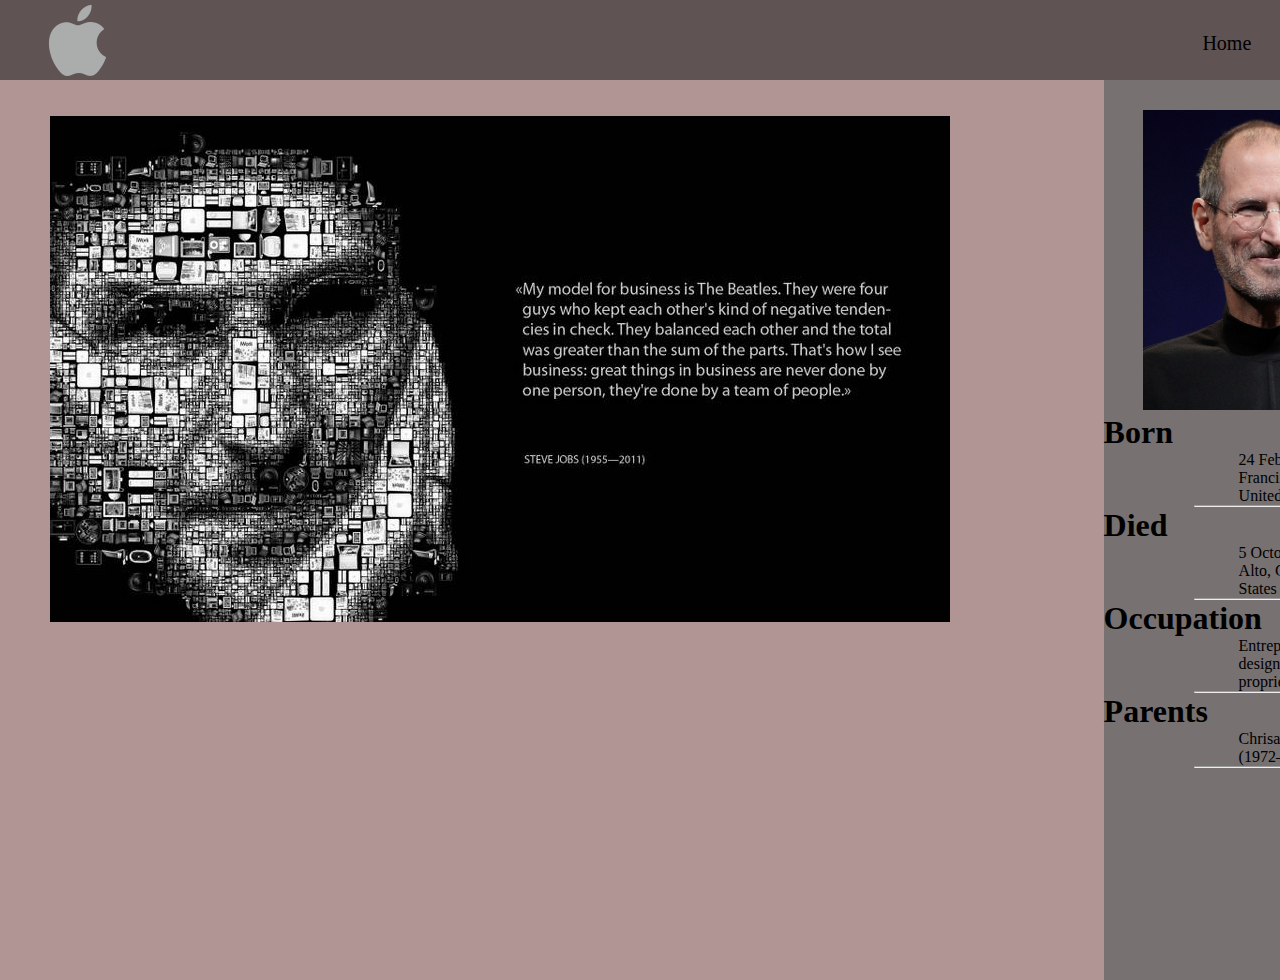
<file: Web Internship/Q1.Blog page for Tribute to Steve Jobs/index.html>
<!DOCTYPE html>
<html lang="en">
<head>
    <meta charset="UTF-8">
    <meta http-equiv="X-UA-Compatible" content="IE=edge">
    <meta name="viewport" content="width=device-width, initial-scale=1.0">
    <link rel="stylesheet" href="./css/style.css">
    <title>Google</title>
</head>
<body>

    <section id="banner">

        <!-- Design Navbar -->

        <div class="navbar">

            <div class="logo">
                <img src="./media/Apple_logo.png" width="80px">
            </div>

            <div class="navlist">
                <ul>
                    <li><a href="home">Home</a></li>
                    <li><a href="aboutus">About Us</a></li>
                    <li><a href="career">Career</a></li>
                    <li><a href="contactus">Contact Us</a></li>
                </ul>
            </div>

        </div>

        <!-- Left Flex -->

        <div class="main">

            <div class="left-flex">
                <img src="./media/Steve_Jobs_Banner.jpg">
            </div>

            <!-- Right Flex -->

            <div class="right-flex">

                <img src="./media/Steve_Jobs_Main.jpg">
                
                <div>
                    <h1>Born</h1>
                    <p>24 February 1955, San Francisco, California, United States</p>
                    <hr>
                </div>
                <div>
                    <h1>Died</h1>
                    <p>5 October 2011, Palo Alto, California, United States</p>
                    <hr>
                </div>
                <div>
                    <h1>Occupation</h1>
                    <p>Entrepreneur industrial designer media proprietor investor</p>
                    <hr>
                </div>
                <div>
                    <h1>Parents</h1>
                    <p>	Chrisann Brennan (1972–1977)</p>
                    <hr>
                </div>

            </div>

        </div>


    </section>

</body>
</html>
</file>
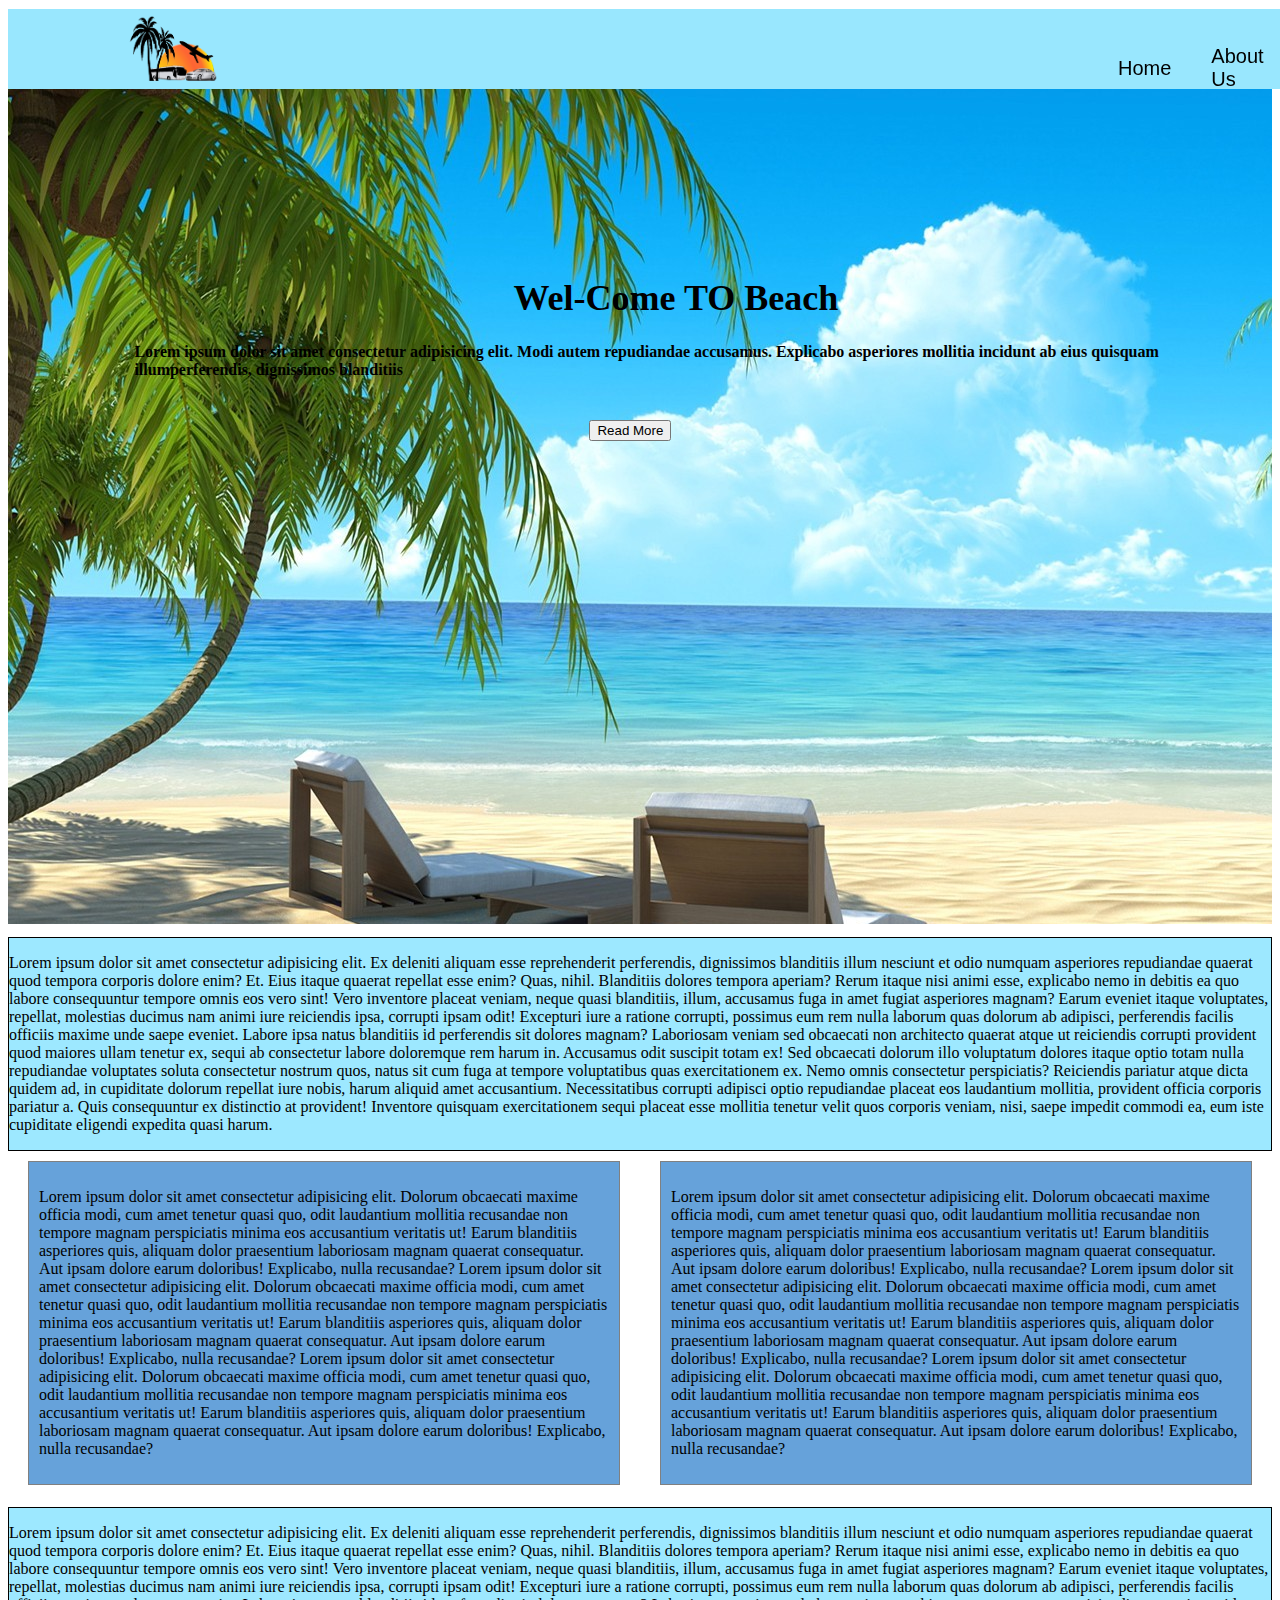
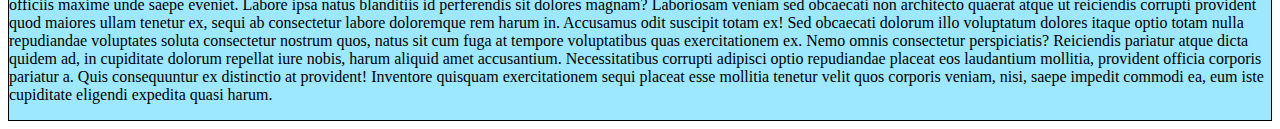
<file: Web Internship/Q2.Travel Agent/index.html>
<!DOCTYPE html>
<html lang="en">

<head>
    <meta charset="UTF-8">
    <meta http-equiv="X-UA-Compatible" content="IE=edge">
    <meta name="viewport" content="width=device-width, initial-scale=1.0">
    <link rel="stylesheet" href="./css/style.css">
    <title>Travel Agent</title>
</head>

<body>
    <section id="Banner">
        <div class="navbar">
            <div class="logo">
                <img src="./image/travels.png" alt="Logo" width="150px" />
            </div>

            <div class="navlist">
                <ul>
                    <li><a href="home">Home</a></li>
                    <li><a href="about">About Us</a></li>
                    <li><a href="Services">Services</a></li>
                    <li><a href="contact">Contact</a></li>
                </ul>
            </div>
        </div>
        <div class="heading">
            <h1>
                Wel-Come TO Beach
            </h1>
            <p>
                Lorem ipsum dolor sit amet consectetur adipisicing elit. Modi autem repudiandae accusamus. Explicabo
                asperiores mollitia incidunt ab eius quisquam illumperferendis, dignissimos blanditiis
            </p>
            <div class="btn">
                <button type="submit">Read More</button>
            </div>
        </div>
    </section>
    <div class="box">
        <p>
            Lorem ipsum dolor sit amet consectetur adipisicing elit. Ex deleniti aliquam esse reprehenderit
            perferendis, dignissimos blanditiis illum nesciunt et odio numquam asperiores repudiandae quaerat quod
            tempora corporis dolore enim? Et.
            Eius itaque quaerat repellat esse enim? Quas, nihil. Blanditiis dolores tempora aperiam? Rerum itaque
            nisi animi esse, explicabo nemo in debitis ea quo labore consequuntur tempore omnis eos vero sint!
            Vero inventore placeat veniam, neque quasi blanditiis, illum, accusamus fuga in amet fugiat asperiores
            magnam? Earum eveniet itaque voluptates, repellat, molestias ducimus nam animi iure reiciendis ipsa,
            corrupti ipsam odit!
            Excepturi iure a ratione corrupti, possimus eum rem nulla laborum quas dolorum ab adipisci, perferendis
            facilis officiis maxime unde saepe eveniet. Labore ipsa natus blanditiis id perferendis sit dolores
            magnam?
            Laboriosam veniam sed obcaecati non architecto quaerat atque ut reiciendis corrupti provident quod
            maiores ullam tenetur ex, sequi ab consectetur labore doloremque rem harum in. Accusamus odit suscipit
            totam ex!
            Sed obcaecati dolorum illo voluptatum dolores itaque optio totam nulla repudiandae voluptates soluta
            consectetur nostrum quos, natus sit cum fuga at tempore voluptatibus quas exercitationem ex. Nemo omnis
            consectetur perspiciatis?
            Reiciendis pariatur atque dicta quidem ad, in cupiditate dolorum repellat iure nobis, harum aliquid amet
            accusantium. Necessitatibus corrupti adipisci optio repudiandae placeat eos laudantium mollitia,
            provident officia corporis pariatur a.
            Quis consequuntur ex distinctio at provident! Inventore quisquam exercitationem sequi placeat esse
            mollitia tenetur velit quos corporis veniam, nisi, saepe impedit commodi ea, eum iste cupiditate
            eligendi expedita quasi harum.
        </p>
    </div>

    <div class="alter-box">
        <div class="para">
            <p>
                Lorem ipsum dolor sit amet consectetur adipisicing elit. Dolorum obcaecati maxime officia modi, cum amet
                tenetur quasi quo, odit laudantium mollitia recusandae non tempore magnam perspiciatis minima eos
                accusantium veritatis ut! Earum blanditiis asperiores quis, aliquam dolor praesentium laboriosam magnam
                quaerat consequatur. Aut ipsam dolore earum doloribus! Explicabo, nulla recusandae? Lorem ipsum dolor sit amet consectetur adipisicing elit. Dolorum obcaecati maxime officia modi, cum amet
                tenetur quasi quo, odit laudantium mollitia recusandae non tempore magnam perspiciatis minima eos
                accusantium veritatis ut! Earum blanditiis asperiores quis, aliquam dolor praesentium laboriosam magnam
                quaerat consequatur. Aut ipsam dolore earum doloribus! Explicabo, nulla recusandae? Lorem ipsum dolor sit amet consectetur adipisicing elit. Dolorum obcaecati maxime officia modi, cum amet
                tenetur quasi quo, odit laudantium mollitia recusandae non tempore magnam perspiciatis minima eos
                accusantium veritatis ut! Earum blanditiis asperiores quis, aliquam dolor praesentium laboriosam magnam
                quaerat consequatur. Aut ipsam dolore earum doloribus! Explicabo, nulla recusandae?
            </p>
        </div>
        <div class="para">
            <p> 
                Lorem ipsum dolor sit amet consectetur adipisicing elit. Dolorum obcaecati maxime officia modi, cum amet
                tenetur quasi quo, odit laudantium mollitia recusandae non tempore magnam perspiciatis minima eos
                accusantium veritatis ut! Earum blanditiis asperiores quis, aliquam dolor praesentium laboriosam magnam
                quaerat consequatur. Aut ipsam dolore earum doloribus! Explicabo, nulla recusandae? Lorem ipsum dolor sit amet consectetur adipisicing elit. Dolorum obcaecati maxime officia modi, cum amet
                tenetur quasi quo, odit laudantium mollitia recusandae non tempore magnam perspiciatis minima eos
                accusantium veritatis ut! Earum blanditiis asperiores quis, aliquam dolor praesentium laboriosam magnam
                quaerat consequatur. Aut ipsam dolore earum doloribus! Explicabo, nulla recusandae? Lorem ipsum dolor sit amet consectetur adipisicing elit. Dolorum obcaecati maxime officia modi, cum amet
                tenetur quasi quo, odit laudantium mollitia recusandae non tempore magnam perspiciatis minima eos
                accusantium veritatis ut! Earum blanditiis asperiores quis, aliquam dolor praesentium laboriosam magnam
                quaerat consequatur. Aut ipsam dolore earum doloribus! Explicabo, nulla recusandae?
            </p>
        </div>
    </div>

    <div class="box">
        <p>
            Lorem ipsum dolor sit amet consectetur adipisicing elit. Ex deleniti aliquam esse reprehenderit
            perferendis, dignissimos blanditiis illum nesciunt et odio numquam asperiores repudiandae quaerat quod
            tempora corporis dolore enim? Et.
            Eius itaque quaerat repellat esse enim? Quas, nihil. Blanditiis dolores tempora aperiam? Rerum itaque
            nisi animi esse, explicabo nemo in debitis ea quo labore consequuntur tempore omnis eos vero sint!
            Vero inventore placeat veniam, neque quasi blanditiis, illum, accusamus fuga in amet fugiat asperiores
            magnam? Earum eveniet itaque voluptates, repellat, molestias ducimus nam animi iure reiciendis ipsa,
            corrupti ipsam odit!
            Excepturi iure a ratione corrupti, possimus eum rem nulla laborum quas dolorum ab adipisci, perferendis
            facilis officiis maxime unde saepe eveniet. Labore ipsa natus blanditiis id perferendis sit dolores
            magnam?
            Laboriosam veniam sed obcaecati non architecto quaerat atque ut reiciendis corrupti provident quod
            maiores ullam tenetur ex, sequi ab consectetur labore doloremque rem harum in. Accusamus odit suscipit
            totam ex!
            Sed obcaecati dolorum illo voluptatum dolores itaque optio totam nulla repudiandae voluptates soluta
            consectetur nostrum quos, natus sit cum fuga at tempore voluptatibus quas exercitationem ex. Nemo omnis
            consectetur perspiciatis?
            Reiciendis pariatur atque dicta quidem ad, in cupiditate dolorum repellat iure nobis, harum aliquid amet
            accusantium. Necessitatibus corrupti adipisci optio repudiandae placeat eos laudantium mollitia,
            provident officia corporis pariatur a.
            Quis consequuntur ex distinctio at provident! Inventore quisquam exercitationem sequi placeat esse
            mollitia tenetur velit quos corporis veniam, nisi, saepe impedit commodi ea, eum iste cupiditate
            eligendi expedita quasi harum.
        </p>
    </div>
</body>

</html>
</file>
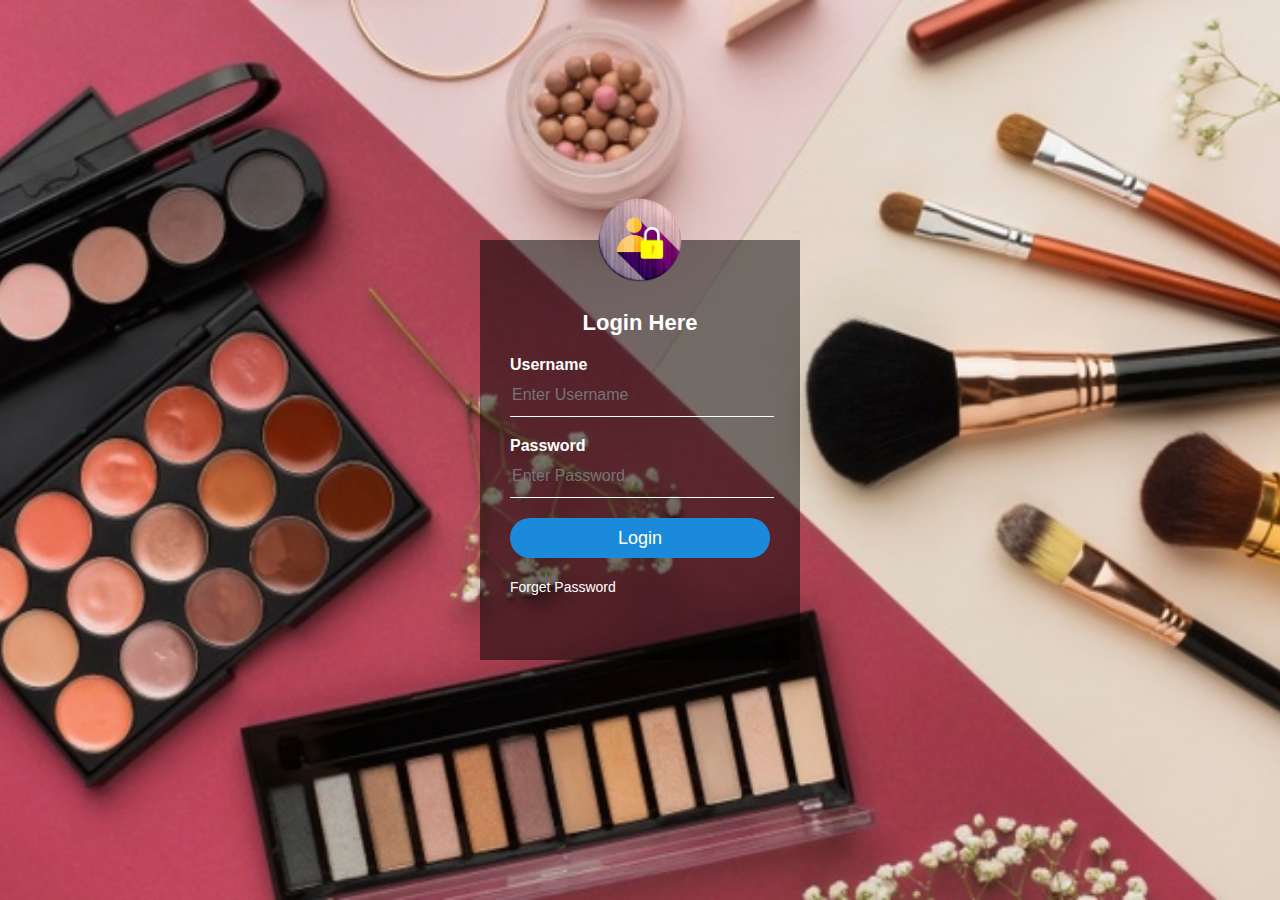
<file: Login Web/Login.html>
<!DOCTYPE html>
<html lang="en">
<head>
    <meta charset="UTF-8">
    <meta http-equiv="X-UA-Compatible" content="IE=edge">
    <meta name="viewport" content="width=device-width, initial-scale=1.0">
    <link rel="stylesheet" href="Style.css">
    <script src="Script.js"></script>
    
    <title>LOGIN WEBPAGE</title>
</head>
<body>
    <div class="Login-Box">
        <img src="./Media/Login.png" alt="Login Icon" class="Icon">
        <h1>Login Here</h1>
        <form>
            <p>Username</p>
            <input type="text" name="" placeholder="Enter Username" id="username">
            <p>Password</p>
            <input type="password" name="" placeholder="Enter Password" id="password">
            <input type="submit" name="submit" value="Login" onclick="validation()">
            <a href="a">Forget Password</a>
        </form>
    </div>
</body>
</html>
</file>
<file: Clock/style.css>
*{
   margin: 0; 
   padding: 0;
   box-sizing: border-box;
}
body
{
    display: flex;
    justify-content: center;
    align-items: center;
    min-height: 100vh;
    background: #091921;
    margin: 0;
}
 .clock
{
    width: 350px;
    height: 350px;
    display: flex;
    justify-content: center;
    align-items: center;
    background: url(./clock.jpg);
    background-size: cover;
    border: 4px solid #091921;
    border-radius: 50%;
    box-shadow: 0 -15px 15px rgba(225, 225, 225, 0.05),
                inset 0 -15px 15px rgba(225, 225, 225, 0.05),
                0 15px 15px rgba(0, 0, 0, 0.3),
                inset 0 15px 15px rgba(0, 0, 0, 0.3);
}
.clock:before
{
    content: '';
    position: absolute;
    width: 15px;
    height: 15px;
    background: #fff;
    border-radius: 50%;
    z-index: 10000;
}
.clock .hour,
.clock .min,
.clock .sec
{
    position: absolute;
}
.clock .hour, .hr
{
    width:  160px;
    height: 160px;
}
.clock .min, .mn
{
    width:  190px;
    height: 190px;
}
.clock .sec, .sc
{
    width:  230px;
    height: 230px;
}
.hr, .mn, .sc
{
    display: flex;
    justify-content: center;
   position: absolute;
   border-radius: 50%;
}
.hr:before
{
    content: '';
    position: absolute;
    width: 8px;
    height: 80px;
    background: #ff105e;
    z-index: 10;
    border-radius: 6px 6px 0 0;
}
.mn:before
{
    content: '';
    position: absolute;
    width: 4px;
    height: 90px;
    background: #fff;
    z-index: 11;
    border-radius: 6px 6px 0 0;
}
.sc:before
{
    content: '';
    position: absolute;
    width: 2px;
    height: 150px;
    background: #fff;
    z-index: 12;
    border-radius: 6px 6px 0 0;
}
</file>
<file: Event Organization/css/style.css>
@import url('https://fonts.googleapis.com/css2?family=Nunito:wght@200;600;700&display=swap');

:root{
    --main-color:#3867d6;
}

*{
    font-family: 'Nunito', sans-serif;
    margin:0; padding:0;
    box-sizing: border-box;
    outline: none; border:none;
    text-decoration: none;
    text-transform: capitalize;
    transition: .2s linear;
}

html{
    font-size: 62.5%;
    overflow-x: hidden;
    scroll-padding-top: 7rem;
    scroll-behavior: smooth;
}

html::-webkit-scrollbar{
    width:1rem;
}

html::-webkit-scrollbar-track{
    background: #444;
}

html::-webkit-scrollbar-thumb{
    background: var(--main-color);
    border-radius: 5rem;
}

body{
    background: #222;
}

section{
    padding:2rem 9%;
}

.heading{
    text-align: center;
    padding-bottom: 2rem;
    color:#fff;
    text-transform: uppercase;
    font-size: 4rem;
}

.heading span{
    color:var(--main-color);
    text-transform: uppercase;
}

.btn{
    margin-top: 1rem;
    display: inline-block;
    padding:.8rem 3rem;
    font-size: 1.7rem;
    border-radius: .5rem;
    background: #666;
    color:#fff;
    cursor: pointer;
    font-weight: 600;
}

.btn:hover{
    background:var(--main-color);
}

.header{
    position: fixed;
    top:0; left: 0; right: 0;
    z-index: 10000;
    background: #333;
    display: flex;
    align-items: center;
    justify-content: space-between;
    padding:1.5rem 9%;
}

.header .logo{
    font-weight: bolder;
    color:#fff;
    font-size: 2.5rem;
}

.header .logo span{
    color:var(--main-color);
}

.header .navbar a{
    font-size: 1.7rem;
    color:#fff;
    margin-left: 2rem;
}

.header .navbar a:hover{
    color:var(--main-color);
}

#menu-bars{
    font-size: 3rem;
    color:#fff;
    cursor: pointer;
    display: none;
}

.home .content{
    text-align: center;
    padding-top: 6rem;
    margin:2rem auto;
    max-width: 70rem;
}

.home .content h3{
    color:#fff;
    font-size: 4.5rem;
    text-transform: uppercase;
}

.home .content h3 span{
    color:var(--main-color);
    text-transform: uppercase;
}

.home .home-slider .swiper-slide{
    overflow: hidden;
    border-radius: .5rem;
    height: 50rem;
    width:35rem;
}

.home .home-slider .swiper-slide img{
    height:100%;
    width:100%;
    object-fit: cover;
}

.service .box-container{
    display: grid;
    grid-template-columns: repeat(auto-fit, minmax(27rem, 1fr));
    gap:1.5rem;
}

.service .box-container .box{
    border-radius: .5rem;
    background:#333;
    text-align: center;
    padding:2.5rem;
}

.service .box-container .box i{
    height: 6rem;
    width: 6rem;
    line-height: 6rem;
    border-radius: 50%;
    font-size: 2.5rem;
    background:var(--main-color);
    color:#fff;
}

.service .box-container .box h3{
    font-size: 2rem;
    color:#fff;
    padding:1rem 0;
}

.service .box-container .box p{
    font-size: 1.4rem;
    color:#eee;
    line-height: 1.8;
}

.about .row{
    display: flex;
    align-items: center;
    flex-wrap: wrap;
    gap:1.5rem;
}

.about .row .image{
    flex:1 1 45rem;
    padding:1rem;
}

.about .row .image img{ 
    width: 100%;
    border-radius: .5rem;
    border:1rem solid #333;
}

.about .row .content{
    flex:1 1 45rem;
}

.about .row .content h3{
    font-size: 3.5rem;
    color:#fff;
}

.about .row .content p{
    font-size: 1.5rem;
    color:#eee;
    padding:1rem 0;
    line-height: 2;
}

.gallery .box-container{
    display: grid;
    grid-template-columns: repeat(auto-fit, minmax(27rem, 1fr));
    gap:1.5rem;
}

.gallery .box-container .box{
    position: relative;
    border:1rem solid #333;
    border-radius: .5rem;
    height: 25rem;
    cursor: pointer;
    overflow: hidden;
}

.gallery .box-container .box img{
    height: 100%;
    width: 100%;
    object-fit: cover;
}

.gallery .box-container .box:hover img{
    transform: scale(1.1);
    filter: grayscale();
}

.gallery .box-container .box .title{
    position: absolute;
    top:-10rem; left:0; right: 0;
    background:#333;
    color:#fff;
    text-align: center;
    padding-bottom: 1rem;
    font-size: 2rem;
}

.gallery .box-container .box:hover .title{
    top:0;
}

.gallery .box-container .box .icons{
    position: absolute;
    bottom:-10rem; left:0; right: 0;
    background:#333;
    padding-top: 1rem;
    text-align: center;
}

.gallery .box-container .box:hover .icons{
    bottom: 0;
}

.gallery .box-container .box .icons a{
    font-size: 2rem;
    margin:.5rem 1rem;
    color:#fff;
}

.gallery .box-container .box .icons a:hover{
    color:var(--main-color);
}

.price .box-container{
    display: grid;
    grid-template-columns: repeat(auto-fit, minmax(25rem, 1fr));
    gap:1.5rem;
}

.price .box-container .box{
    padding:2rem 0;
    background:#333;
    border-radius: .5rem;
    text-align: center;
}

.price .box-container .box:hover{
    transform: scale(1.03);
}

.price .box-container .box .title{
    background:var(--main-color);
    color:#fff;
    padding:1.5rem 0;
    font-size: 2rem;
}

.price .box-container .box .amount{
    color:#fff;
    padding-top: 2rem;
    font-size: 4rem;
}

.price .box-container .box ul{
    list-style-type: none;
    padding:1rem 0;
}

.price .box-container .box ul li{
    font-size: 1.5rem;
    color:#eee;
    padding:1rem 0;
}

.price .box-container .box ul li i{
    color:var(--main-color);
    padding-right: .5rem;
}

.reivew .box{
    border-radius: .5rem;
    background: #333;
    padding:2rem;
    position: relative;
}

.reivew .box .fa-quote-right{
    position: absolute;
    top:2rem; right: 2rem;
    color:var(--main-color);
    font-size: 5rem;
}

.reivew .box .user{
    display: flex;
    align-items: center;
    gap:1.5rem;
    padding-bottom: 1rem;
}

.reivew .box .user img{
    height:7rem;
    width: 7rem;
    border-radius: 50%;
    /* object-fit: cover; */
    object-fit: scale-down;
}

.reivew .box .user h3{
    font-size: 2rem;
    color:#fff;
}

.reivew .box .user span{
    font-size: 1.5rem;
    color:#eee;
}

.reivew .box p{
    line-height: 2;
    color:#eee;
    padding:.5rem 0;
    font-size: 1.6rem;
}

.contact form{
    max-width: 70rem;
    margin:1rem auto;
    text-align: center;
}

.contact form .inputBox{
    display: flex;
    justify-content: space-between;
    flex-wrap: wrap;
}

.contact form .inputBox input,
.contact form textarea{
    width: 100%;
    background:#333;
    border-radius: .5rem;
    padding:1rem;
    margin:.7rem 0;
    font-size: 1.5rem;
    color:#fff;
    text-transform: none;
}

.contact form .inputBox input::placeholder,
.contact form textarea::placeholder{
    color:#eee;
    text-transform: capitalize;
}

.contact form .inputBox input:focus,
.contact form textarea:focus{
    background:#444;
}

.contact form .inputBox input{
    width: 49%;
}

.contact form textarea{
    resize: none;
}

.footer{
    background:#111;
}

.footer .box-container{
    display: grid;
    grid-template-columns: repeat(auto-fit, minmax(25rem, 1fr));
    gap:1.5rem;
}

.footer .box-container .box h3{
    font-size: 2.5rem;
    padding:1rem 0;
    color:#fff;
}

.footer .box-container .box a{
    display: block;
    font-size: 1.5rem;
    padding:1rem 0;
    color:#eee;
}

.footer .box-container .box a i{
    padding-right: .5rem;
    color:var(--main-color);
}

.footer .box-container .box a:hover i{
    padding-right: 1.5rem;
    color:#fff;
}

.footer .credit{
    text-align: center;
    border-top: .1rem solid #222;
    color:#fff;
    padding:2rem;
    padding-top: 2.5rem;
    margin-top: 1rem;
    font-size: 2rem;
}

.footer .credit span{
    color:var(--main-color);
}

.theme-toggler{
    position: fixed;
    top:10rem; right:-20rem;
    background: #333;
    z-index: 1000;
    width: 20rem;
    text-align: center;
}

.theme-toggler.active{
    right:0;
}

.theme-toggler h3{
    color:#fff;
    padding:1rem 0;
    font-size: 2rem;
}

.theme-toggler .buttons{
    display: flex;
    justify-content:center;
    flex-wrap: wrap;
    gap:1rem;
    padding:1rem;
}

.theme-toggler .buttons .theme-btn{
    height: 5rem;
    width: 5rem;
    border-radius: 50%;
    cursor: pointer;
}

.theme-toggler .toggle-btn{
    position: absolute;
    top:0; left:-5.9rem;
    padding:1.3rem 1.5rem;
    background:#333;
    cursor: pointer;
}

.theme-toggler .toggle-btn i{
    color:#fff;
    font-size: 3rem;
    animation: spin 4s linear infinite;
}

@keyframes spin {
    0%{
        transform: rotate(360deg);
    }
}










/* media queries  */

@media (max-width:991px){

    html{
        font-size: 55%;
    }

    .header{
        padding:1.5rem 2rem;
    }

    section{
        padding:2rem;
    }

}

@media (max-width:768px){

    #menu-bars{
        display: initial;
    }

    .header .navbar{
        position: absolute;
        top:100%; left:0; right:0;
        border-top: .1rem solid #222;
        background: #333;
        clip-path: polygon(0 0, 100% 0, 100% 0, 0 0);
    }

    .header .navbar.active{
        clip-path: polygon(0 0, 100% 0, 100% 100%, 0% 100%);
    }

    .fa-times{
        transform: rotate(180deg);
    }

    .header .navbar a{
        display: flex;
        background:#222;
        border-radius: .5rem;
        padding:1.3rem;
        margin:1.3rem;
        font-size: 2rem;
    }

    .home .content h3{
        font-size: 4rem;
    }

}

@media (max-width:450px){

    html{
        font-size: 50%;
    }

    .home .home-slider .swiper-slide{
        width: 27rem;
    }

    .contact form .inputBox input{
        width: 100%;
    }

}
</file>
<file: Fork Assignment Website/CSS/style.css>
#banner{
    background-color: rosybrown;
}
.main-banner-contaner{
    display: flex;
}

#navbar nav ul{
    /* width: 30%; */
    display: flex;
    justify-content: space-between;
    float: right;
    list-style: none;
    padding: 15px 40px;
    padding-left: 850px;
}

.main-banner-contaner{
    padding: 100px 20px;
    font-size: 20px;
}

.main-banner-contaner h1{
    font-size: 60px;

}
#navbar{
    display: flex;
    background-color: black;
}

#navbar nav ul li a{
    margin: 15px;
    color: white;
    text-decoration: none;
    font-size: 15px;
    width: 40%;
}

#navbar h1{
    font-size: 40px;
    margin: 5px;
    color: white;
    padding-top: 10px;
}

.aboutus{
    display: flex;
    justify-content: center;
}
.box-type{
    background-color: aqua;
    width: 450px;
    height: 350px;
    margin: 20px;
}

.about-heading{
    font-size: 50px;
    text-align: center;
}

#about{
    height: 90vh;
}

.aboutus{
    display: flex;
    justify-content: center;
    text-align: center;
    font-size: 20px;
}

.box-type{
    padding-top: 1%;
}

.batches-det{
    display: flex;
    justify-content: center;
    text-align: center;
    font-size: 20px;
}

.bt{
    text-decoration: none;
    margin-top: 6%;
    font-size: 25px;
    font-style: italic;
    font-family: 'Franklin Gothic Medium', 'Arial Narrow', Arial, sans-serif;
}

.bt a{
    text-decoration: none;
    padding: 5px;
}

.bat-details{
    background-color: burlywood;
    width: 450px;
    height: 350px;
    margin: 20px;
    padding-top: 1%;
}

.head{
    font-size: 30px;
    font-weight: bold;
}
.contact-flex{
    display: flex;
    justify-content: center;
}

.from-box{
    background-color: yellowgreen;
    width: 600px;
    height: 550px;
    margin: auto;
}

.Col{
    background-color: yellow;
}

.main-heading{
    text-align: center;
    font-size: 40px;
}

.Center-con{
    font-size: 35px;
    padding-left: 20%;
}

.input{
    width: 70%;
    padding: 12px 20px;
}

.btn{
    font-size: 25px;
    font-family: 'Franklin Gothic Medium', 'Arial Narrow', Arial, sans-serif;
    background-color: red;
    margin-left: 120px;
}
</file>
<file: Animations/Animated Card Hover Effect/css/style.css>
* {
    margin: 0;
    padding: 0;
    font-family: sans-serif;
}

body{
    justify-content: center;
    align-items: center;
    background: whitesmoke;

}
.main{
    display: flex;
    justify-content: center;
    align-items: center;
    background: whitesmoke;
    height: 100vh;
}

.container {
    display: flex; 
}

.card {
    height: 250px;
    width: 400px;
    margin: 40px;
    box-shadow: 5px 5px 20px black;
    overflow: hidden;
}
img {
    height: 250px;
    width: 400px;
    border-radius: 3px;
    transition: .5s;
}

.intro{
    height: 50px;
    width: 400px;
    padding: 6px;
    box-sizing: border-box;
    position: absolute;
    bottom: 248px;
    background: rgb(27, 27, 27, .5);
    color: white;
    transition: .5s;
}
 h2{
    margin: 10px;
    font-size: 20px;
 }

 p{
    font-size: 10x;
    margin: 20px;
    visibility: hidden;
    opacity: 0;
 }

 .card:hover{
    cursor: pointer;
 }

 .card:hover .intro {
    height: 180px;
    bottom: 240px;
    background: black;
 }

 .card:hover p {
    opacity: 1;
    visibility: visible;
 }

 .card:hover img {
    transform: scale(1,1) rotate(-2deg);
 }
</file>
<file: Animations/Text Typing Animation/css/style.css>
*{
    margin: 0;
    padding: 0;
    box-sizing: border-box;
}

body{
    display: flex;
    justify-content: center;
    align-items: center;
    min-height: 100vh;
    background: #000;
}

.wrapper{
    display: flex;
}

.wrapper .first-text{
    font-size: 60px;
    color: #fff;
}

.wrapper .sec-texts {
    height: 90px;
    line-height: 88px;
    overflow: hidden;
}
.sec-texts li {
    position: relative;
    top: 0;
    font-size: 60px;
    color: #0ef;
    list-style: none;
    padding: 0 20px;
    text-shadow: 0 0 10px #0ef;
    animation: slide 12s steps(4) infinite, colorful 6s infinite;
}

@keyframes slide {
    100% {
        top: -360px;
    }
}

@keyframes colorful {
    100% {
        filter: hue-rotate(360deg);
    }
}

.sec-texts li span{
    position: relative;
}

.sec-texts li span::before {
    content: '';
    position: absolute;
    left: 0;
    width: 400px;
    height: 90px;
    background: #000;
    border-left: 2px solid #0ef;
    animation: typing 1.5s steps(10) infinite alternate;
}

@keyframes typing {
    100% {
        left: 100%;
        margin: 0 -35px 0 35px;
    }
}
</file>
<file: Web Internship/Q1.Blog page for Tribute to Steve Jobs/css/style.css>
*{
    margin: 0;
    padding: 0;
}
#banner{
    background-color: rgb(177, 148, 148);
    /* height: 100vh; */
}
.logo{
    margin-left: 3%;
}
.navbar{
    /* top: 1%; */
    display: flex;
    height: 80px; 
    background-color: #5f5353;  
    /* position: sticky;
    position: fixed; */
    width: 100%;
}
.navlist{
    padding-left: 734px;
}
.navbar ul{
    display: flex;
    padding-left: 330px;
    justify-content: center;
    align-items: center;
}
.navbar li{
    display: inline;
    margin: 20px;
    float: right;
}
.navbar a{
   text-decoration: none;
   font-size: 20px;
   color: black;
}
.main{
    display: flex;
}
.left-flex{
    margin-left: 50px;
    height: 70vh;
    /* background-color: aqua; */
}
.left-flex img{
    margin-top: 4%;
    /* margin-left: 50px; */
}
.right-flex{
    height: 100vh;
    width: 400px;
    margin-left: 12%;
    background-color:#777171;  
    ;
}
.right-flex img{
    margin-top: 10%;
    padding-left: 13%;
    width: 300px;
    height: 300px;
}
.right-flex p{
    float: right;
    margin-left: 45%;
}
.right-flex hr{
    margin-left: 30%;
}
</file>
<file: Web Internship/Q2.Travel Agent/css/style.css>
#Banner{
    background: url(../image/sea-beach-hd_1.jpg);
    height: 100vh;
}
.logo{
    padding-left: 90px;
}

.navbar{
    top: 1%;
    display: flex;
    height: 80px; 
    background-color: #99E7FE;  
    position: sticky;
    position: fixed;
    width: 100%;
}

.navlist li{
    display: inline;
    margin: 20px;
    float: right;
}

.navlist{
    padding-left: 350px;

}

.navlist ul{
    display: flex;
    padding-left: 500px;
    justify-content: center;
    align-items: center;
}

.navlist a{
    text-decoration: none;
    font-family: 'Gill Sans', 'Gill Sans MT', Calibri, 'Trebuchet MS', sans-serif;
    font-size: 20px;
    color: black;
}

.heading h1{
    padding-top: 20%;
    margin-left: 40%;
    font-size: 36px;
    font-weight: bold;
}
.heading p{
    margin-left: 10%;
    font-weight: bold;
    
}
.heading .btn{
    margin-top: 3%;
    margin-left: 46%;
    border-radius: 5px;
    font-size: 20px;
}

.box{
    margin-top: 1%;
    background-color: #9DE8FF;
    border: 1px solid rgb(0, 0, 0);
}

.alter-box{
    display: flex;
}

.para{
    margin: 10px 20px;
    border: 1px solid gray;
    background-color: #66A2DA;
    padding: 10px;
    font-size: 12;
}
</file>
<file: Login Web/Style.css>
body{
    margin: 0;
    padding: 0;
    background: url(./Media/RK\ Banner.jpg);
    background-size: cover;
    background-position: center;
    font-family: sans-serif;
    height: 100vh;
}
.Login-Box{
    width: 320px;
    height: 420px;
    background: rgba(0, 0, 0, 0.5);
    color: white;
    top: 50%;
    left: 50%;
    position: absolute;
    transform: translate(-50%,-50%);
    box-sizing: border-box;
    padding: 70px 30px;
}

.Icon{
    width: 100px;
    height: 100px;
    border-radius: 50%;
    position: absolute;
    top: -50px;
    left: calc(50% - 50px);
}

h1{
    margin: 0;
    padding: 0 0 20px;
    text-align: center;
    font-size: 22px;
}

.Login-Box p{
    margin: 0;
    padding: 0;
    font-weight: bold;
}

.Login-Box input{
    width: 100%;
    margin-bottom: 20px;
}

.Login-Box input[type = "text"], input[type = "password"]{
    border: none;
    border-bottom: 1px solid white;
    background:  transparent;
    outline: none;
    height: 40px;
    color: white;
    font-size: 16px;
}

.Login-Box input[type = "submit"]{
    border: none;
    outline: none;
    height: 40px;
    background: #1c8adb;
    color: white;
    font-size: 18px;
    border-radius: 20px;
}

.Login-Box input[type = "submit"]:hover{
    cursor: pointer;
    background: #39dc79;
    color: black;
}

.Login-Box a{
    text-decoration: none;
    font-size: 14px;
    color: white;
}

.Login-Box a:hover{
    color: #39dc79;
}
</file>
